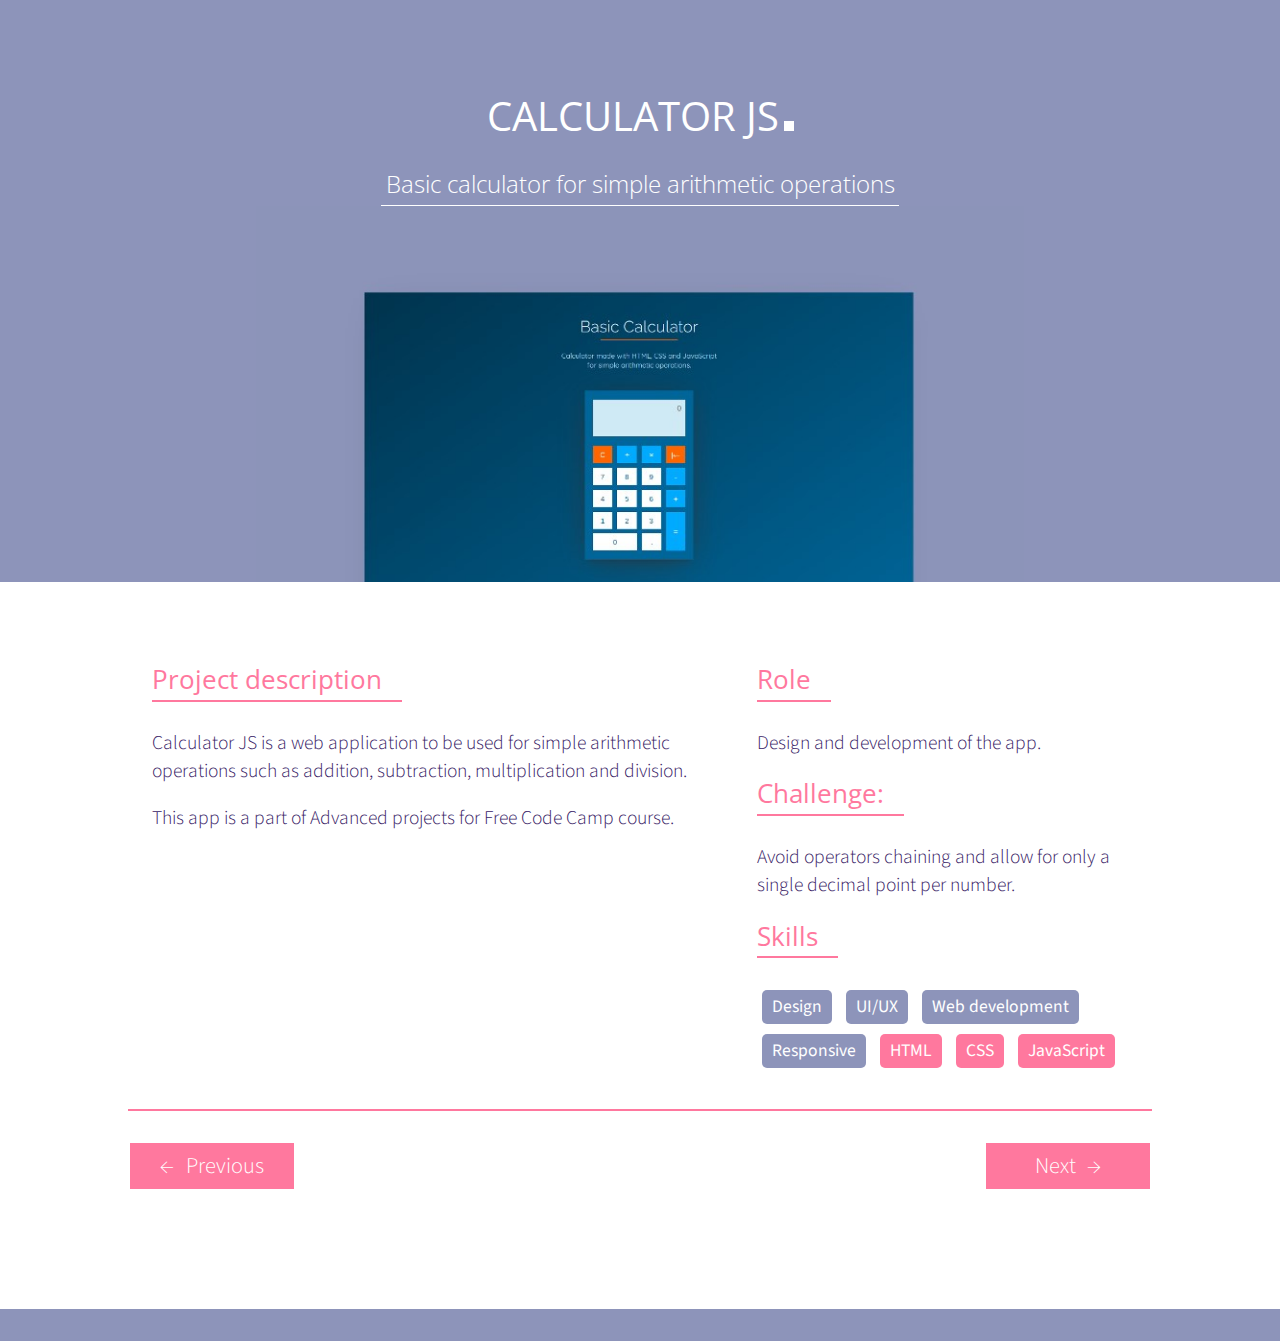
<file: calculator-js-app.html>
<!DOCTYPE html>
<html lang="en">

<head>
    <meta charset="utf-8">

    <meta http-equiv="X-UA-Compatible" content="IE=10; IE=11; IE=edge">
    <meta name="viewport" content="width=device-width, initial-scale=1">
    <meta name="description" content="">
    <meta name="author" content="Dina Blaszczak">

    <title>Sichangi James | Front End Developer| Graphics Designer Portfolio</title>

    <link rel="shortcut icon" href="images/icon.ico" type="image/x-icon" />
    <!-- Favicon -->
    <link rel="icon" href="images/icon.ico" type="image/x-icon" />
    <!-- Favicon -->

    <link rel="stylesheet" type="text/css" href="css/normalize.css" />
    <!-- reset for browsers -->
    <link rel="stylesheet" href="css/font-awesome.min.css" />
    <!-- mobile stylesheet -->
    <link rel="stylesheet" type="text/css" href="css/styles.min.css" />
    <!-- index custom stylesheet -->
    <link rel="stylesheet" type="text/css" href="css/project-styles.min.css" />
    <!-- project custom stylesheet -->
    <link rel="stylesheet" href="css/animations.min.css" />
    <!-- animations stylesheet -->

    <link rel="stylesheet" media="screen and (max-width: 1024px)" href="css/project_media_small.css" />
    <!-- project mobile stylesheet -->
    <link rel="stylesheet" media="screen and (min-width: 320px) and (max-width: 1024px) and (orientation: landscape)" href="css/project_media_small_landscape.css" />
    <!-- project mobile stylesheet -->


    <link href="https://fonts.googleapis.com/css?family=Open+Sans:300,400" rel="stylesheet">
    <link href="https://fonts.googleapis.com/css?family=Source+Sans+Pro:300,400" rel="stylesheet">

</head>

<body>
    <!-- Navigation -->
    <nav class="nav">
        <a href="index.html#header" class="nav__logo__link"><img class="nav__logo" src="images/logo.svg" alt="logo"></a>
        <span class="hamburger__name">menu</span>
        <svg width="35px" height="35px" class="nav__hamburger">
      <path d="M 5 5 L 33 5" class="hamburger"></path>
      <path d="M 5 15 L 33 15" class="hamburger"></path>
      <path d="M 5 25 L 33 25" class="hamburger"></path>
    </svg>
    </nav>
    <div class="nav-menu">
        <div class="nav-menu__cross">
            <svg width="43px" height="35px">
        <path d="M 5 5 L 30 29" class="nav-menu__cross-line"></path>
        <path d="M 5 29 L 30 5" class="nav-menu__cross-line"></path>
      </svg>
        </div>
        <ul class="nav-menu__list">
            <li class="nav-menu__list-item">
                <a href="index.html" class="nav-menu__link">Home</a>
            </li>
            <li class="nav-menu__list-item">
                <a href="index.html#about" class="nav-menu__link">About</a>
            </li>
            <li class="nav-menu__list-item">
                <a href="index.html#portfolio" class="nav-menu__link">Portfolio</a>
            </li>
            <li class="nav-menu__list-item">
                <a href="index.html#contact" class="nav-menu__link">Contact</a>
            </li>
        </ul>
        <hr class="nav-menu__separator">
        <p class="nav-menu__text">Sichangi Jamesis a front-end developer and designer based in Poland.</p>
        <p class="nav-menu__email">
            <a href="mailto:sichangijames7@gmail.com" class="nav-menu__link--email">sichangijames7@gmail.com</a>
        </p>
        <div class="nav-menu__social-btn">
            <a href="https://twitter.com/TheMalni" target="_blank"><span class="fa fa-twitter fa-2x"></span></a>
            <a href="https://codepen.io/themalni" target="_blank"><span class="fa fa-codepen fa-2x"></span></a>
            <a href="https://github.com/Themalni" target="_blank"><span class="fa fa-github fa-2x"></span></a>
            <a href="https://youtube.com/user/TheMalni" target="_blank"><span class="fa fa-youtube fa-2x"></span></a>
            <a href="https://www.linkedin.com/in/dina-blaszczak-5b380313a/" target="_blank"><span
          class="fa fa-linkedin-square fa-2x"></span></a>
        </div>
    </div>
    <div class="project__container">
        <!-- Header -->
        <header class="project__header">
            <h2 class="project__title project__title--white">Calculator JS<span class="contact__title__dot title__dot--white"></span></h2>
            <h3 class="project__description">Basic calculator for simple arithmetic operations</h3>
            <img src="images/calculator_1400.jpg" srcset="images/calculator_800.jpg 800w,
                    images/calculator_1200.jpg 1100w,
                    images/calculator_1400.jpg 1400w" sizes="(max-width: 320px) 90vw,
                   (max-width: 640px) 100vw, 60vw" class="project__header__img" alt="header image" />

        </header>
        <!-- Main -->
        <main class="project__main-container">
            <div class="project__flex">
                <!-- Project Description -->
                <div class="project__flex__item">
                    <h2 class="project__flex__title">Project description</h2>
                    <p class="project__flex__text">Calculator JS is a web application to be used for simple arithmetic operations such as addition, subtraction, multiplication and division.</p>
                    <p class="project__flex__text">This app is a part of Advanced projects for Free Code Camp course.</p>
                </div>
                <div class="project__flex__item">
                    <h2 class="project__flex__title">Role</h2>
                    <p class="project__flex__text">Design and development of the app.</p>
                    <h2 class="project__flex__title">Challenge:</h2>
                    <p class="project__flex__text">Avoid operators chaining and allow for only a single decimal point per number.
                    </p>
                    <h2 class="project__flex__title">Skills</h2>
                    <p class="project__flex__text">
                        <span class="project__flex__skill">Design</span>
                        <span class="project__flex__skill">UI/UX</span>
                        <span class="project__flex__skill">Web development</span>
                        <span class="project__flex__skill">Responsive</span>
                        <span class="project__flex__skill project__flex__skill--pink">HTML</span>
                        <span class="project__flex__skill project__flex__skill--pink">CSS</span>
                        <span class="project__flex__skill project__flex__skill--pink">JavaScript</span>
                    </p>
                </div>
            </div>
            <a href="pomodoro-clock-app.html" class="project__main__btn project__main__btn--previous"><span
          class="project__main__btn__arrow">&larr;</span>Previous</a>
            <a href="camera-css-illustration.html" class="project__main__btn project__main__btn--next">Next<span
          class="project__main__btn__arrow">&rarr;</span></a>
        </main>
        <!-- Footer -->
        <footer class="footer">
            <div class="footer__info__container">
                <h2 class="footer__copyright">&copy; Azaraab_Designs 2020</h2>
                <!-- footer navigation -->
                <ul class="footer-menu__list">
                    <li class="footer-menu__list-item">
                        <a href="index.html#about" class="footer-menu__link">About</a>
                    </li>
                    <li class="footer-menu__list-item">
                        <a href="index.html#portfolio" class="footer-menu__link">Portfolio</a>
                    </li>
                    <li class="footer-menu__list-item">
                        <a href="index.html#contact" class="footer-menu__link">Contact</a>
                    </li>
                </ul>
                <!-- footer social buttons -->
                <div class="footer__social-btn">
                    <a href="https://twitter.com/azaraabcarter" target="_blank"><span class="fa fa-twitter fa-2x"></span></a>

                    <a href="https://github.com/azaraab" target="_blank"><span  class="fa fa-facebook-square"></span></a>

                    <a href="https://www.linkedin.com/in/sichangi-james-22a606143/" target="_blank"><span
              class="fa fa-linkedin-square fa-2x"></span></a>
                </div>
            </div>
        </footer>
    </div>

    <script type="text/javascript" src="https://cdnjs.cloudflare.com/ajax/libs/jquery/3.1.0/jquery.min.js"></script>
    <script type="text/javascript" src="js/inert.min.js"></script>
    <!-- inert js-->
    <script type="text/javascript" src="js/scripts.min.js"></script>
    <!-- Custom JavaScript -->

    <script>
        (function(i, s, o, g, r, a, m) {
            i['GoogleAnalyticsObject'] = r;
            i[r] = i[r] || function() {
                (i[r].q = i[r].q || []).push(arguments)
            }, i[r].l = 1 * new Date();
            a = s.createElement(o),
                m = s.getElementsByTagName(o)[0];
            a.async = 1;
            a.src = g;
            m.parentNode.insertBefore(a, m)
        })(window, document, 'script', 'https://www.google-analytics.com/analytics.js', 'ga');

        ga('create', 'UA-29336846-8', 'auto');
        ga('send', 'pageview');
    </script>

</body>

</html>
</file>
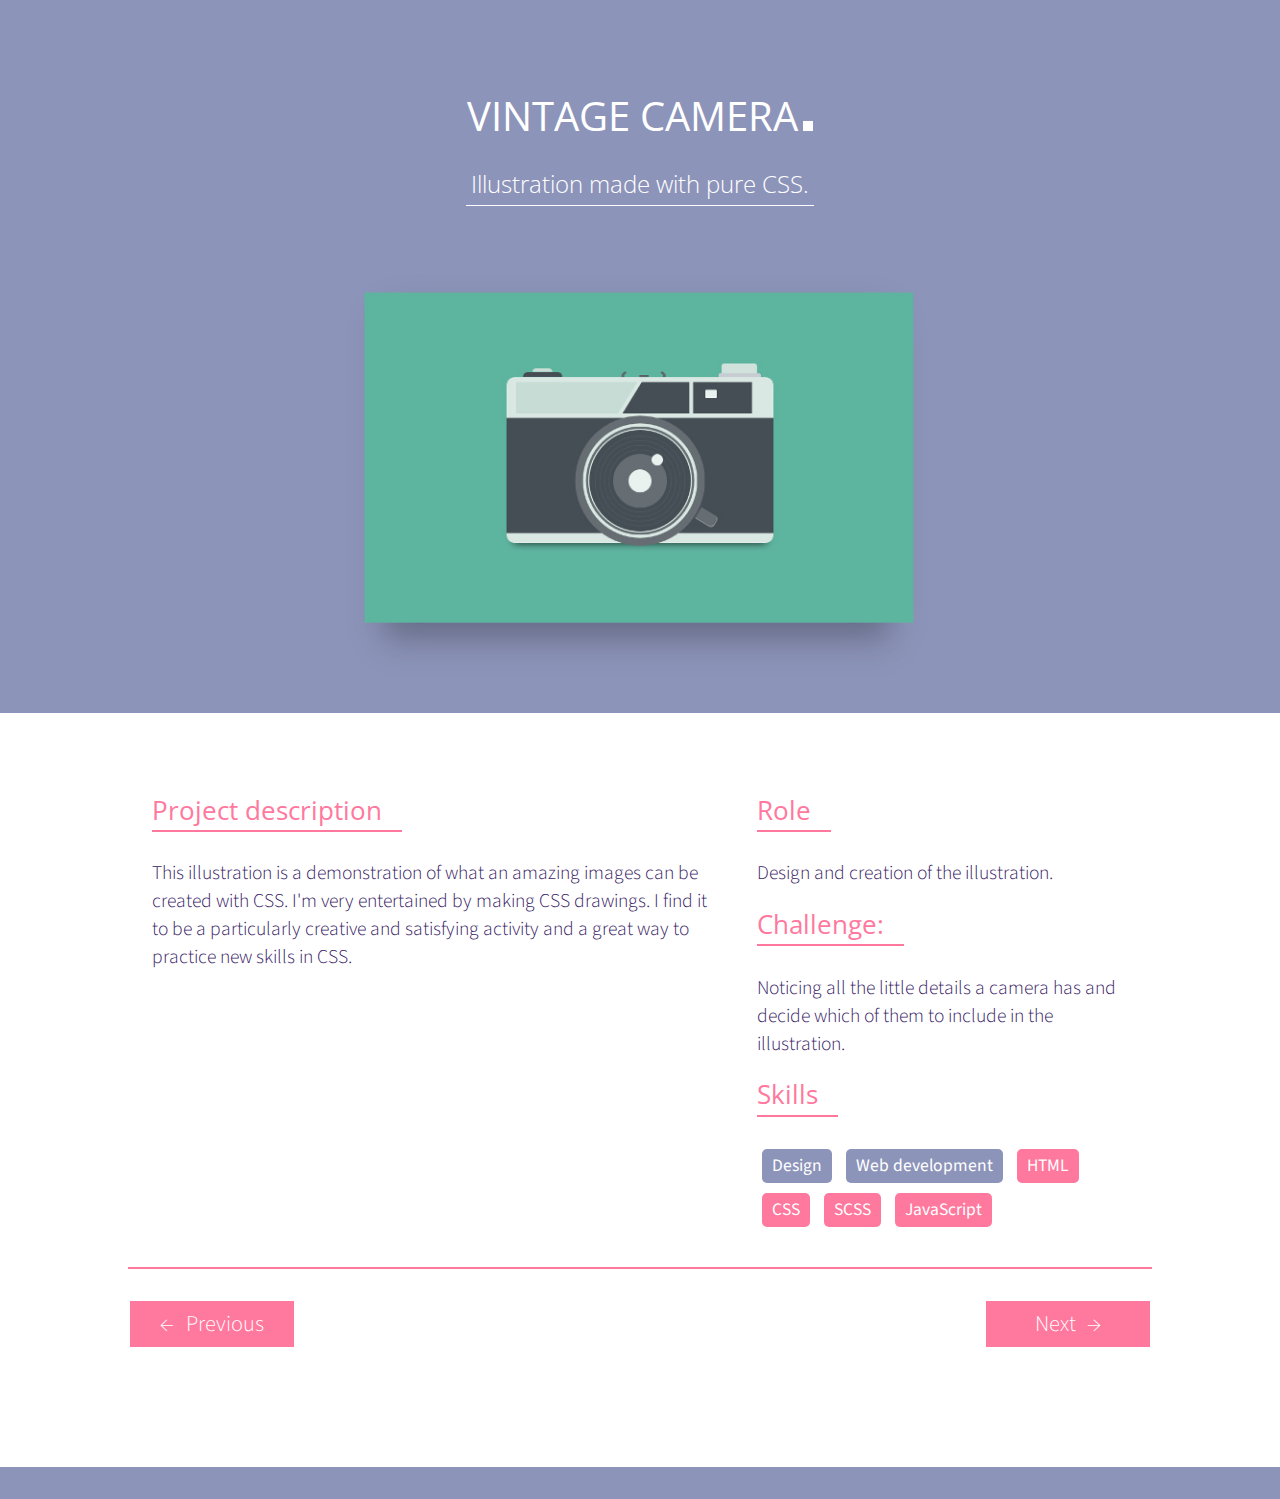
<file: camera-css-illustration.html>
<!DOCTYPE html>
<html lang="en">

<head>
    <meta charset="utf-8">

    <meta http-equiv="X-UA-Compatible" content="IE=10; IE=11; IE=edge">
    <meta name="viewport" content="width=device-width, initial-scale=1">
    <meta name="description" content="">
    <meta name="author" content="Dina Blaszczak">

    <title>Sichangi James| Camera CSS Illustration</title>

    <link rel="shortcut icon" href="images/icon.ico" type="image/x-icon" />
    <!-- Favicon -->
    <link rel="icon" href="images/icon.ico" type="image/x-icon" />
    <!-- Favicon -->

    <link rel="stylesheet" type="text/css" href="css/normalize.css" />
    <!-- reset for browsers -->
    <link rel="stylesheet" href="css/font-awesome.min.css" />
    <!-- mobile stylesheet -->
    <link rel="stylesheet" type="text/css" href="css/styles.min.css" />
    <!-- index custom stylesheet -->
    <link rel="stylesheet" type="text/css" href="css/project-styles.min.css" />
    <!-- project custom stylesheet -->
    <link rel="stylesheet" href="css/animations.min.css" />
    <!-- animations stylesheet -->

    <link rel="stylesheet" media="screen and (max-width: 1024px)" href="css/project_media_small.css" />
    <!-- project mobile stylesheet -->
    <link rel="stylesheet" media="screen and (min-width: 320px) and (max-width: 1024px) and (orientation: landscape)" href="css/project_media_small_landscape.css" />
    <!-- project mobile stylesheet -->


    <link href="https://fonts.googleapis.com/css?family=Open+Sans:300,400" rel="stylesheet">
    <link href="https://fonts.googleapis.com/css?family=Source+Sans+Pro:300,400" rel="stylesheet">

</head>

<body>
    <!-- Navigation -->
    <nav class="nav">
        <a href="index.html#header" class="nav__logo__link"><img class="nav__logo" src="images/logo.svg" alt="logo"></a>
        <span class="hamburger__name">menu</span>
        <svg width="35px" height="35px" class="nav__hamburger">
      <path d="M 5 5 L 33 5" class="hamburger"></path>
      <path d="M 5 15 L 33 15" class="hamburger"></path>
      <path d="M 5 25 L 33 25" class="hamburger"></path>
    </svg>
    </nav>
    <div class="nav-menu">
        <div class="nav-menu__cross">
            <svg width="43px" height="35px">
        <path d="M 5 5 L 30 29" class="nav-menu__cross-line"></path>
        <path d="M 5 29 L 30 5" class="nav-menu__cross-line"></path>
      </svg>
        </div>
        <ul class="nav-menu__list">
            <li class="nav-menu__list-item">
                <a href="index.html" class="nav-menu__link">Home</a>
            </li>
            <li class="nav-menu__list-item">
                <a href="index.html#about" class="nav-menu__link">About</a>
            </li>
            <li class="nav-menu__list-item">
                <a href="index.html#portfolio" class="nav-menu__link">Portfolio</a>
            </li>
            <li class="nav-menu__list-item">
                <a href="index.html#contact" class="nav-menu__link">Contact</a>
            </li>
        </ul>
        <hr class="nav-menu__separator">
        <p class="nav-menu__text">Sichangi James is a front-end developer and designer based in Poland.</p>
        <p class="nav-menu__email">
            <a href="mailto:sichangijames7@gmail.com" class="nav-menu__link--email">sichangijames7@gmail.com</a>
        </p>
        <div class="nav-menu__social-btn">
            <a href="https://twitter.com/TheMalni" target="_blank"><span class="fa fa-twitter fa-2x"></span></a>
            <a href="https://codepen.io/themalni" target="_blank"><span class="fa fa-codepen fa-2x"></span></a>
            <a href="https://github.com/Themalni" target="_blank"><span class="fa fa-github fa-2x"></span></a>
            <a href="https://youtube.com/user/TheMalni" target="_blank"><span class="fa fa-youtube fa-2x"></span></a>
            <a href="https://www.linkedin.com/in/dina-blaszczak-5b380313a/" target="_blank"><span
          class="fa fa-linkedin-square fa-2x"></span></a>
        </div>
    </div>
    <div class="project__container">
        <!-- Header -->
        <header class="project__header">
            <h2 class="project__title project__title--white">Vintage Camera<span class="contact__title__dot title__dot--white"></span></h2>
            <h3 class="project__description">Illustration made with pure CSS.</h3>
            <img src="images/camera_1400.jpg" srcset="images/camera_800.jpg 800w,
                    images/camera_1200.jpg 1100w,
                    images/camera_1400.jpg 1400w" sizes="(max-width: 320px) 90vw,
                   (max-width: 640px) 100vw, 60vw" class="project__header__img" alt="header image" />

        </header>
        <!-- Main -->
        <main class="project__main-container">
            <div class="project__flex">
                <!-- Project Description -->
                <div class="project__flex__item">
                    <h2 class="project__flex__title">Project description</h2>
                    <p class="project__flex__text">This illustration is a demonstration of what an amazing images can be created with CSS. I'm very entertained by making CSS drawings. I find it to be a particularly creative and satisfying activity and a great way to practice new skills
                        in CSS.</p>
                </div>
                <div class="project__flex__item">
                    <h2 class="project__flex__title">Role</h2>
                    <p class="project__flex__text">Design and creation of the illustration.</p>
                    <h2 class="project__flex__title">Challenge:</h2>
                    <p class="project__flex__text">Noticing all the little details a camera has and decide which of them to include in the illustration.</p>
                    <h2 class="project__flex__title">Skills</h2>
                    <p class="project__flex__text">
                        <span class="project__flex__skill">Design</span>
                        <span class="project__flex__skill">Web development</span>
                        <span class="project__flex__skill project__flex__skill--pink">HTML</span>
                        <span class="project__flex__skill project__flex__skill--pink">CSS</span>
                        <span class="project__flex__skill project__flex__skill--pink">SCSS</span>
                        <span class="project__flex__skill project__flex__skill--pink">JavaScript</span>
                    </p>
                </div>
            </div>
            <a href="every-inch-design-website.html" class="project__main__btn project__main__btn--previous"><span
          class="project__main__btn__arrow">&larr;</span>Previous</a>
            <a href="random-quote-machine-app.html" class="project__main__btn project__main__btn--next">Next<span
          class="project__main__btn__arrow">&rarr;</span></a>
        </main>
        <!-- Footer -->
        <footer class="footer">
            <div class="footer__info__container">
                <h2 class="footer__copyright">&copy; azaraab_design 2020</h2>
                <!-- footer navigation -->
                <ul class="footer-menu__list">
                    <li class="footer-menu__list-item">
                        <a href="index.html#about" class="footer-menu__link">About</a>
                    </li>
                    <li class="footer-menu__list-item">
                        <a href="index.html#portfolio" class="footer-menu__link">Portfolio</a>
                    </li>
                    <li class="footer-menu__list-item">
                        <a href="index.html#contact" class="footer-menu__link">Contact</a>
                    </li>
                </ul>
                <!-- footer social buttons -->
                <div class="footer__social-btn">
                    <a href="https://twitter.com/azaraabcarter" target="_blank"><span class="fa fa-twitter fa-2x"></span></a>

                    <a href="https://github.com/azaraab" target="_blank"><span  class="fa fa-facebook-square"></span></a>

                    <a href="https://www.linkedin.com/in/sichangi-james-22a606143/" target="_blank"><span
              class="fa fa-linkedin-square fa-2x"></span></a>
                </div>
            </div>
        </footer>
    </div>

    <script type="text/javascript" src="https://cdnjs.cloudflare.com/ajax/libs/jquery/3.1.0/jquery.min.js"></script>
    <script type="text/javascript" src="js/inert.min.js"></script>
    <!-- inert js-->
    <script type="text/javascript" src="js/scripts.min.js"></script>
    <!-- Custom JavaScript -->

    <script>
        (function(i, s, o, g, r, a, m) {
            i['GoogleAnalyticsObject'] = r;
            i[r] = i[r] || function() {
                (i[r].q = i[r].q || []).push(arguments)
            }, i[r].l = 1 * new Date();
            a = s.createElement(o),
                m = s.getElementsByTagName(o)[0];
            a.async = 1;
            a.src = g;
            m.parentNode.insertBefore(a, m)
        })(window, document, 'script', 'https://www.google-analytics.com/analytics.js', 'ga');

        ga('create', 'UA-29336846-8', 'auto');
        ga('send', 'pageview');
    </script>

</body>

</html>
</file>
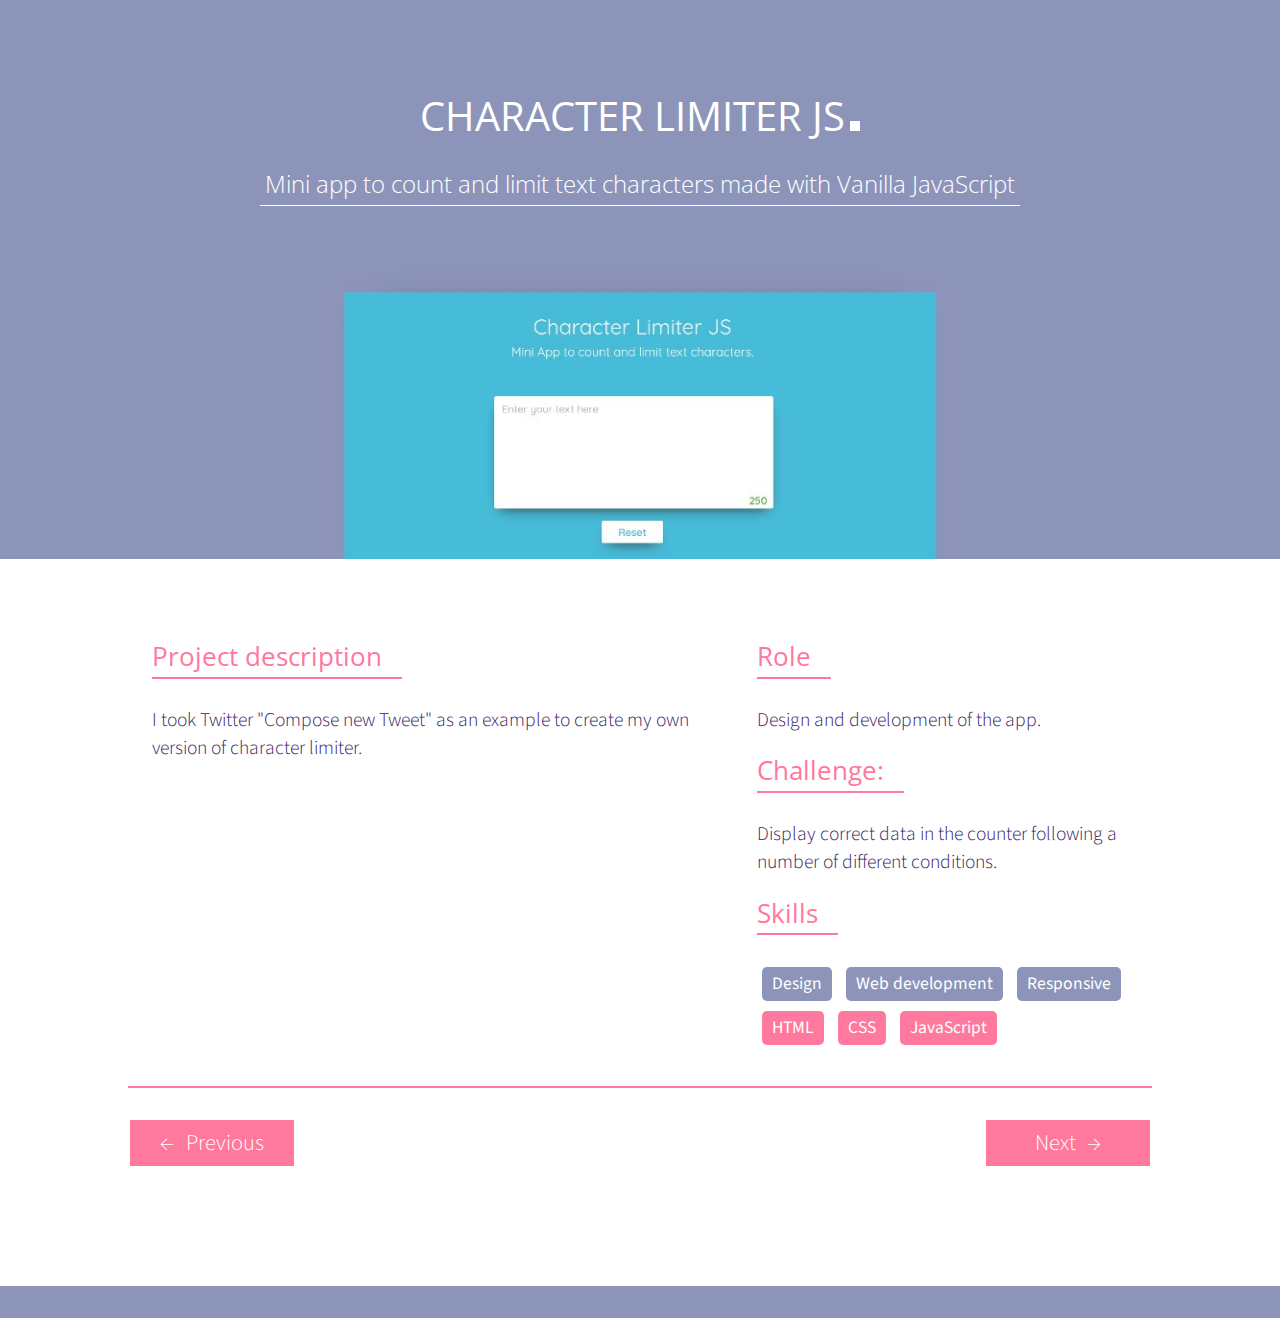
<file: character-limiter-app.html>
<!DOCTYPE html>
<html lang="en">

<head>
    <meta charset="utf-8">

    <meta http-equiv="X-UA-Compatible" content="IE=10; IE=11; IE=edge">
    <meta name="viewport" content="width=device-width, initial-scale=1">
    <meta name="description" content="">
    <meta name="author" content="Dina Blaszczak">

    <title>Sichangi James| Character Limiter App</title>

    <link rel="shortcut icon" href="images/icon.ico" type="image/x-icon" />
    <!-- Favicon -->
    <link rel="icon" href="images/icon.ico" type="image/x-icon" />
    <!-- Favicon -->

    <link rel="stylesheet" type="text/css" href="css/normalize.css" />
    <!-- reset for browsers -->
    <link rel="stylesheet" href="css/font-awesome.min.css" />
    <!-- mobile stylesheet -->
    <link rel="stylesheet" type="text/css" href="css/styles.min.css" />
    <!-- index custom stylesheet -->
    <link rel="stylesheet" type="text/css" href="css/project-styles.min.css" />
    <!-- project custom stylesheet -->
    <link rel="stylesheet" href="css/animations.min.css" />
    <!-- animations stylesheet -->

    <link rel="stylesheet" media="screen and (max-width: 1024px)" href="css/project_media_small.css" />
    <!-- project mobile stylesheet -->
    <link rel="stylesheet" media="screen and (min-width: 320px) and (max-width: 1024px) and (orientation: landscape)" href="css/project_media_small_landscape.css" />
    <!-- project mobile stylesheet -->

    <link href="https://fonts.googleapis.com/css?family=Open+Sans:300,400" rel="stylesheet">
    <link href="https://fonts.googleapis.com/css?family=Source+Sans+Pro:300,400" rel="stylesheet">

</head>

<body>
    <!-- Navigation -->
    <nav class="nav">
        <a href="index.html#header" class="nav__logo__link"><img class="nav__logo" src="images/logo.svg" alt="logo"></a>
        <span class="hamburger__name">menu</span>
        <svg width="35px" height="35px" class="nav__hamburger">
      <path d="M 5 5 L 33 5" class="hamburger"></path>
      <path d="M 5 15 L 33 15" class="hamburger"></path>
      <path d="M 5 25 L 33 25" class="hamburger"></path>
    </svg>
    </nav>
    <div class="nav-menu">
        <div class="nav-menu__cross">
            <svg width="43px" height="35px">
        <path d="M 5 5 L 30 29" class="nav-menu__cross-line"></path>
        <path d="M 5 29 L 30 5" class="nav-menu__cross-line"></path>
      </svg>
        </div>
        <ul class="nav-menu__list">
            <li class="nav-menu__list-item">
                <a href="index.html" class="nav-menu__link">Home</a>
            </li>
            <li class="nav-menu__list-item">
                <a href="index.html#about" class="nav-menu__link">About</a>
            </li>
            <li class="nav-menu__list-item">
                <a href="index.html#portfolio" class="nav-menu__link">Portfolio</a>
            </li>
            <li class="nav-menu__list-item">
                <a href="index.html#contact" class="nav-menu__link">Contact</a>
            </li>
        </ul>
        <hr class="nav-menu__separator">
        <p class="nav-menu__text">Sichangi Jamesis a front-end developer and designer based in Poland.</p>
        <p class="nav-menu__email">
            <a href="mailto:sichangijames7@gmail.com" class="nav-menu__link--email">sichangijames7@gmail.com</a>
        </p>
        <div class="nav-menu__social-btn">
            <a href="https://twitter.com/TheMalni" target="_blank"><span class="fa fa-twitter fa-2x"></span></a>
            <a href="https://codepen.io/themalni" target="_blank"><span class="fa fa-codepen fa-2x"></span></a>
            <a href="https://github.com/Themalni" target="_blank"><span class="fa fa-github fa-2x"></span></a>
            <a href="https://youtube.com/user/TheMalni" target="_blank"><span class="fa fa-youtube fa-2x"></span></a>
            <a href="https://www.linkedin.com/in/dina-blaszczak-5b380313a/" target="_blank"><span
          class="fa fa-linkedin-square fa-2x"></span></a>
        </div>
    </div>
    <div class="project__container">
        <!-- Header -->
        <header class="project__header">
            <h2 class="project__title project__title--white">Character limiter JS<span class="contact__title__dot title__dot--white"></span></h2>
            <h3 class="project__description">Mini app to count and limit text characters made with Vanilla JavaScript</h3>
            <img src="images/character_limiter_1400.jpg" srcset="images/character_limiter_800.jpg 800w,
                    images/character_limiter_1200.jpg 1100w,
                    images/character_limiter_1400.jpg 1400w" sizes="(max-width: 320px) 90vw,
                   (max-width: 640px) 100vw, 60vw" class="project__header__img" alt="header image" />

        </header>
        <!-- Main -->
        <main class="project__main-container">
            <div class="project__flex">
                <!-- Project Description -->
                <div class="project__flex__item">
                    <h2 class="project__flex__title">Project description</h2>
                    <p class="project__flex__text">I took Twitter "Compose new Tweet" as an example to create my own version of character limiter.</p>
                </div>
                <div class="project__flex__item">
                    <h2 class="project__flex__title">Role</h2>
                    <p class="project__flex__text">Design and development of the app.</p>
                    <h2 class="project__flex__title">Challenge:</h2>
                    <p class="project__flex__text">Display correct data in the counter following a number of different conditions.
                    </p>
                    <h2 class="project__flex__title">Skills</h2>
                    <p class="project__flex__text">
                        <span class="project__flex__skill">Design</span>
                        <span class="project__flex__skill">Web development</span>
                        <span class="project__flex__skill">Responsive</span>
                        <span class="project__flex__skill project__flex__skill--pink">HTML</span>
                        <span class="project__flex__skill project__flex__skill--pink">CSS</span>
                        <span class="project__flex__skill project__flex__skill--pink">JavaScript</span>
                    </p>
                </div>
            </div>
            <a href="fun-facts-app.html" class="project__main__btn project__main__btn--previous"><span
          class="project__main__btn__arrow">&larr;</span>Previous</a>
            <a href="livet-website-template.html" class="project__main__btn project__main__btn--next">Next<span
          class="project__main__btn__arrow">&rarr;</span></a>
        </main>
        <!-- Footer -->
        <footer class="footer">
            <div class="footer__info__container">
                <h2 class="footer__copyright">&copy; Azaraab_Designs 2020</h2>
                <!-- footer navigation -->
                <ul class="footer-menu__list">
                    <li class="footer-menu__list-item">
                        <a href="index.html#about" class="footer-menu__link">About</a>
                    </li>
                    <li class="footer-menu__list-item">
                        <a href="index.html#portfolio" class="footer-menu__link">Portfolio</a>
                    </li>
                    <li class="footer-menu__list-item">
                        <a href="index.html#contact" class="footer-menu__link">Contact</a>
                    </li>
                </ul>
                <!-- footer social buttons -->
                <div class="footer__social-btn">
                    <a href="https://twitter.com/azaraabcarter" target="_blank"><span class="fa fa-twitter fa-2x"></span></a>

                    <a href="https://github.com/azaraab" target="_blank"><span  class="fa fa-facebook-square"></span></a>

                    <a href="https://www.linkedin.com/in/sichangi-james-22a606143/" target="_blank"><span
              class="fa fa-linkedin-square fa-2x"></span></a>
                </div>
            </div>
        </footer>
    </div>

    <script type="text/javascript" src="https://cdnjs.cloudflare.com/ajax/libs/jquery/3.1.0/jquery.min.js"></script>
    <script type="text/javascript" src="js/inert.min.js"></script>
    <!-- inert js-->
    <script type="text/javascript" src="js/scripts.min.js"></script>
    <!-- Custom JavaScript -->

    <script>
        (function(i, s, o, g, r, a, m) {
            i['GoogleAnalyticsObject'] = r;
            i[r] = i[r] || function() {
                (i[r].q = i[r].q || []).push(arguments)
            }, i[r].l = 1 * new Date();
            a = s.createElement(o),
                m = s.getElementsByTagName(o)[0];
            a.async = 1;
            a.src = g;
            m.parentNode.insertBefore(a, m)
        })(window, document, 'script', 'https://www.google-analytics.com/analytics.js', 'ga');

        ga('create', 'UA-29336846-8', 'auto');
        ga('send', 'pageview');
    </script>

</body>

</html>
</file>
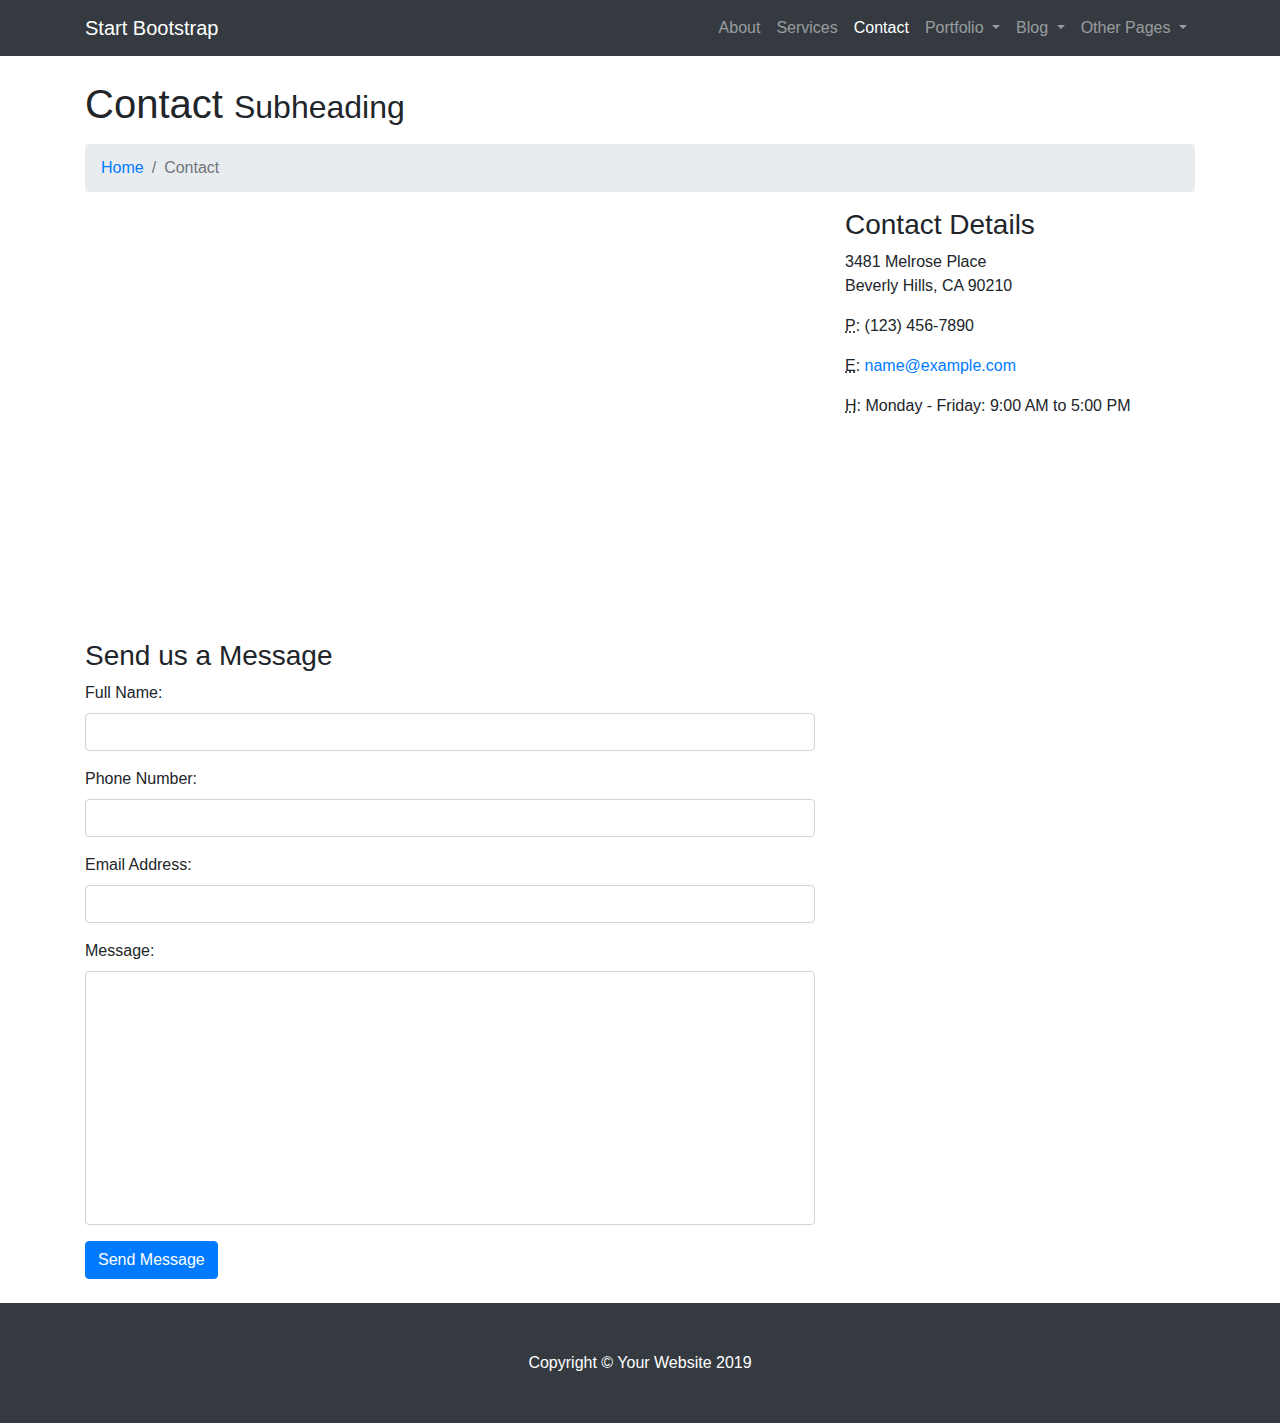
<file: contact.html>
<!DOCTYPE html>
<html lang="en">

<head>

  <meta charset="utf-8">
  <meta name="viewport" content="width=device-width, initial-scale=1, shrink-to-fit=no">
  <meta name="description" content="">
  <meta name="author" content="">

  <title>Modern Business - Start Bootstrap Template</title>

  <!-- Bootstrap core CSS -->
  <link href="vendor/bootstrap/css/bootstrap.min.css" rel="stylesheet">

  <!-- Custom styles for this template -->
  <link href="css/modern-business.css" rel="stylesheet">

</head>

<body>

  <!-- Navigation -->
  <nav class="navbar fixed-top navbar-expand-lg navbar-dark bg-dark fixed-top">
    <div class="container">
      <a class="navbar-brand" href="index.html">Start Bootstrap</a>
      <button class="navbar-toggler navbar-toggler-right" type="button" data-toggle="collapse" data-target="#navbarResponsive" aria-controls="navbarResponsive" aria-expanded="false" aria-label="Toggle navigation">
        <span class="navbar-toggler-icon"></span>
      </button>
      <div class="collapse navbar-collapse" id="navbarResponsive">
        <ul class="navbar-nav ml-auto">
          <li class="nav-item">
            <a class="nav-link" href="about.html">About</a>
          </li>
          <li class="nav-item">
            <a class="nav-link" href="services.html">Services</a>
          </li>
          <li class="nav-item active">
            <a class="nav-link" href="contact.html">Contact</a>
          </li>
          <li class="nav-item dropdown">
            <a class="nav-link dropdown-toggle" href="#" id="navbarDropdownPortfolio" data-toggle="dropdown" aria-haspopup="true" aria-expanded="false">
              Portfolio
            </a>
            <div class="dropdown-menu dropdown-menu-right" aria-labelledby="navbarDropdownPortfolio">
              <a class="dropdown-item" href="portfolio-1-col.html">1 Column Portfolio</a>
              <a class="dropdown-item" href="portfolio-2-col.html">2 Column Portfolio</a>
              <a class="dropdown-item" href="portfolio-3-col.html">3 Column Portfolio</a>
              <a class="dropdown-item" href="portfolio-4-col.html">4 Column Portfolio</a>
              <a class="dropdown-item" href="portfolio-item.html">Single Portfolio Item</a>
            </div>
          </li>
          <li class="nav-item dropdown">
            <a class="nav-link dropdown-toggle" href="#" id="navbarDropdownBlog" data-toggle="dropdown" aria-haspopup="true" aria-expanded="false">
              Blog
            </a>
            <div class="dropdown-menu dropdown-menu-right" aria-labelledby="navbarDropdownBlog">
              <a class="dropdown-item" href="blog-home-1.html">Blog Home 1</a>
              <a class="dropdown-item" href="blog-home-2.html">Blog Home 2</a>
              <a class="dropdown-item" href="blog-post.html">Blog Post</a>
            </div>
          </li>
          <li class="nav-item dropdown">
            <a class="nav-link dropdown-toggle" href="#" id="navbarDropdownBlog" data-toggle="dropdown" aria-haspopup="true" aria-expanded="false">
              Other Pages
            </a>
            <div class="dropdown-menu dropdown-menu-right" aria-labelledby="navbarDropdownBlog">
              <a class="dropdown-item" href="full-width.html">Full Width Page</a>
              <a class="dropdown-item" href="sidebar.html">Sidebar Page</a>
              <a class="dropdown-item" href="faq.html">FAQ</a>
              <a class="dropdown-item" href="404.html">404</a>
              <a class="dropdown-item" href="pricing.html">Pricing Table</a>
            </div>
          </li>
        </ul>
      </div>
    </div>
  </nav>

  <!-- Page Content -->
  <div class="container">

    <!-- Page Heading/Breadcrumbs -->
    <h1 class="mt-4 mb-3">Contact
      <small>Subheading</small>
    </h1>

    <ol class="breadcrumb">
      <li class="breadcrumb-item">
        <a href="index.html">Home</a>
      </li>
      <li class="breadcrumb-item active">Contact</li>
    </ol>

    <!-- Content Row -->
    <div class="row">
      <!-- Map Column -->
      <div class="col-lg-8 mb-4">
        <!-- Embedded Google Map -->
        <iframe width="100%" height="400px" frameborder="0" scrolling="no" marginheight="0" marginwidth="0" src="http://maps.google.com/maps?hl=en&amp;ie=UTF8&amp;ll=37.0625,-95.677068&amp;spn=56.506174,79.013672&amp;t=m&amp;z=4&amp;output=embed"></iframe>
      </div>
      <!-- Contact Details Column -->
      <div class="col-lg-4 mb-4">
        <h3>Contact Details</h3>
        <p>
          3481 Melrose Place
          <br>Beverly Hills, CA 90210
          <br>
        </p>
        <p>
          <abbr title="Phone">P</abbr>: (123) 456-7890
        </p>
        <p>
          <abbr title="Email">E</abbr>:
          <a href="mailto:name@example.com">name@example.com
          </a>
        </p>
        <p>
          <abbr title="Hours">H</abbr>: Monday - Friday: 9:00 AM to 5:00 PM
        </p>
      </div>
    </div>
    <!-- /.row -->

    <!-- Contact Form -->
    <!-- In order to set the email address and subject line for the contact form go to the bin/contact_me.php file. -->
    <div class="row">
      <div class="col-lg-8 mb-4">
        <h3>Send us a Message</h3>
        <form name="sentMessage" id="contactForm" novalidate>
          <div class="control-group form-group">
            <div class="controls">
              <label>Full Name:</label>
              <input type="text" class="form-control" id="name" required data-validation-required-message="Please enter your name.">
              <p class="help-block"></p>
            </div>
          </div>
          <div class="control-group form-group">
            <div class="controls">
              <label>Phone Number:</label>
              <input type="tel" class="form-control" id="phone" required data-validation-required-message="Please enter your phone number.">
            </div>
          </div>
          <div class="control-group form-group">
            <div class="controls">
              <label>Email Address:</label>
              <input type="email" class="form-control" id="email" required data-validation-required-message="Please enter your email address.">
            </div>
          </div>
          <div class="control-group form-group">
            <div class="controls">
              <label>Message:</label>
              <textarea rows="10" cols="100" class="form-control" id="message" required data-validation-required-message="Please enter your message" maxlength="999" style="resize:none"></textarea>
            </div>
          </div>
          <div id="success"></div>
          <!-- For success/fail messages -->
          <button type="submit" class="btn btn-primary" id="sendMessageButton">Send Message</button>
        </form>
      </div>

    </div>
    <!-- /.row -->

  </div>
  <!-- /.container -->

  <!-- Footer -->
  <footer class="py-5 bg-dark">
    <div class="container">
      <p class="m-0 text-center text-white">Copyright &copy; Your Website 2019</p>
    </div>
    <!-- /.container -->
  </footer>

  <!-- Bootstrap core JavaScript -->
  <script src="vendor/jquery/jquery.min.js"></script>
  <script src="vendor/bootstrap/js/bootstrap.bundle.min.js"></script>

  <!-- Contact form JavaScript -->
  <!-- Do not edit these files! In order to set the email address and subject line for the contact form go to the bin/contact_me.php file. -->
  <script src="js/jqBootstrapValidation.js"></script>
  <script src="js/contact_me.js"></script>

</body>

</html>
</file>
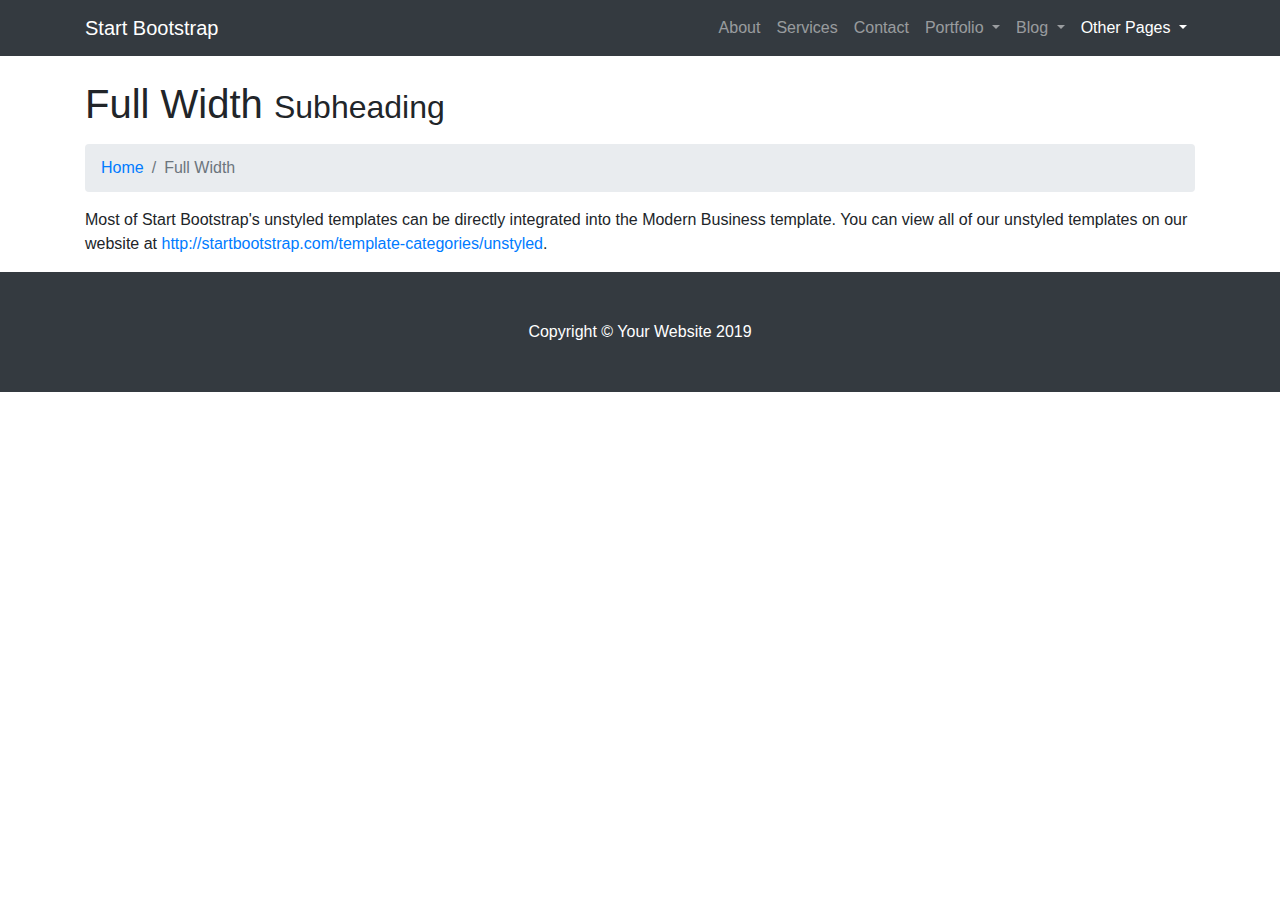
<file: full-width.html>
<!DOCTYPE html>
<html lang="en">

<head>

  <meta charset="utf-8">
  <meta name="viewport" content="width=device-width, initial-scale=1, shrink-to-fit=no">
  <meta name="description" content="">
  <meta name="author" content="">

  <title>Modern Business - Start Bootstrap Template</title>

  <!-- Bootstrap core CSS -->
  <link href="vendor/bootstrap/css/bootstrap.min.css" rel="stylesheet">

  <!-- Custom styles for this template -->
  <link href="css/modern-business.css" rel="stylesheet">

</head>

<body>

  <!-- Navigation -->
  <nav class="navbar fixed-top navbar-expand-lg navbar-dark bg-dark fixed-top">
    <div class="container">
      <a class="navbar-brand" href="index.html">Start Bootstrap</a>
      <button class="navbar-toggler navbar-toggler-right" type="button" data-toggle="collapse" data-target="#navbarResponsive" aria-controls="navbarResponsive" aria-expanded="false" aria-label="Toggle navigation">
        <span class="navbar-toggler-icon"></span>
      </button>
      <div class="collapse navbar-collapse" id="navbarResponsive">
        <ul class="navbar-nav ml-auto">
          <li class="nav-item">
            <a class="nav-link" href="about.html">About</a>
          </li>
          <li class="nav-item">
            <a class="nav-link" href="services.html">Services</a>
          </li>
          <li class="nav-item">
            <a class="nav-link" href="contact.html">Contact</a>
          </li>
          <li class="nav-item dropdown">
            <a class="nav-link dropdown-toggle" href="#" id="navbarDropdownPortfolio" data-toggle="dropdown" aria-haspopup="true" aria-expanded="false">
              Portfolio
            </a>
            <div class="dropdown-menu dropdown-menu-right" aria-labelledby="navbarDropdownPortfolio">
              <a class="dropdown-item" href="portfolio-1-col.html">1 Column Portfolio</a>
              <a class="dropdown-item" href="portfolio-2-col.html">2 Column Portfolio</a>
              <a class="dropdown-item" href="portfolio-3-col.html">3 Column Portfolio</a>
              <a class="dropdown-item" href="portfolio-4-col.html">4 Column Portfolio</a>
              <a class="dropdown-item" href="portfolio-item.html">Single Portfolio Item</a>
            </div>
          </li>
          <li class="nav-item dropdown">
            <a class="nav-link dropdown-toggle" href="#" id="navbarDropdownBlog" data-toggle="dropdown" aria-haspopup="true" aria-expanded="false">
              Blog
            </a>
            <div class="dropdown-menu dropdown-menu-right" aria-labelledby="navbarDropdownBlog">
              <a class="dropdown-item" href="blog-home-1.html">Blog Home 1</a>
              <a class="dropdown-item" href="blog-home-2.html">Blog Home 2</a>
              <a class="dropdown-item" href="blog-post.html">Blog Post</a>
            </div>
          </li>
          <li class="nav-item active dropdown">
            <a class="nav-link dropdown-toggle" href="#" id="navbarDropdownBlog" data-toggle="dropdown" aria-haspopup="true" aria-expanded="false">
              Other Pages
            </a>
            <div class="dropdown-menu dropdown-menu-right" aria-labelledby="navbarDropdownBlog">
              <a class="dropdown-item active" href="full-width.html">Full Width Page</a>
              <a class="dropdown-item" href="sidebar.html">Sidebar Page</a>
              <a class="dropdown-item" href="faq.html">FAQ</a>
              <a class="dropdown-item" href="404.html">404</a>
              <a class="dropdown-item" href="pricing.html">Pricing Table</a>
            </div>
          </li>
        </ul>
      </div>
    </div>
  </nav>

  <!-- Page Content -->
  <div class="container">

    <!-- Page Heading/Breadcrumbs -->
    <h1 class="mt-4 mb-3">Full Width
      <small>Subheading</small>
    </h1>

    <ol class="breadcrumb">
      <li class="breadcrumb-item">
        <a href="index.html">Home</a>
      </li>
      <li class="breadcrumb-item active">Full Width</li>
    </ol>

    <p>Most of Start Bootstrap's unstyled templates can be directly integrated into the Modern Business template. You can view all of our unstyled templates on our website at
      <a href="http://startbootstrap.com/template-categories/unstyled">http://startbootstrap.com/template-categories/unstyled</a>.</p>

  </div>
  <!-- /.container -->

  <!-- Footer -->
  <footer class="py-5 bg-dark">
    <div class="container">
      <p class="m-0 text-center text-white">Copyright &copy; Your Website 2019</p>
    </div>
    <!-- /.container -->
  </footer>

  <!-- Bootstrap core JavaScript -->
  <script src="vendor/jquery/jquery.min.js"></script>
  <script src="vendor/bootstrap/js/bootstrap.bundle.min.js"></script>

</body>

</html>
</file>
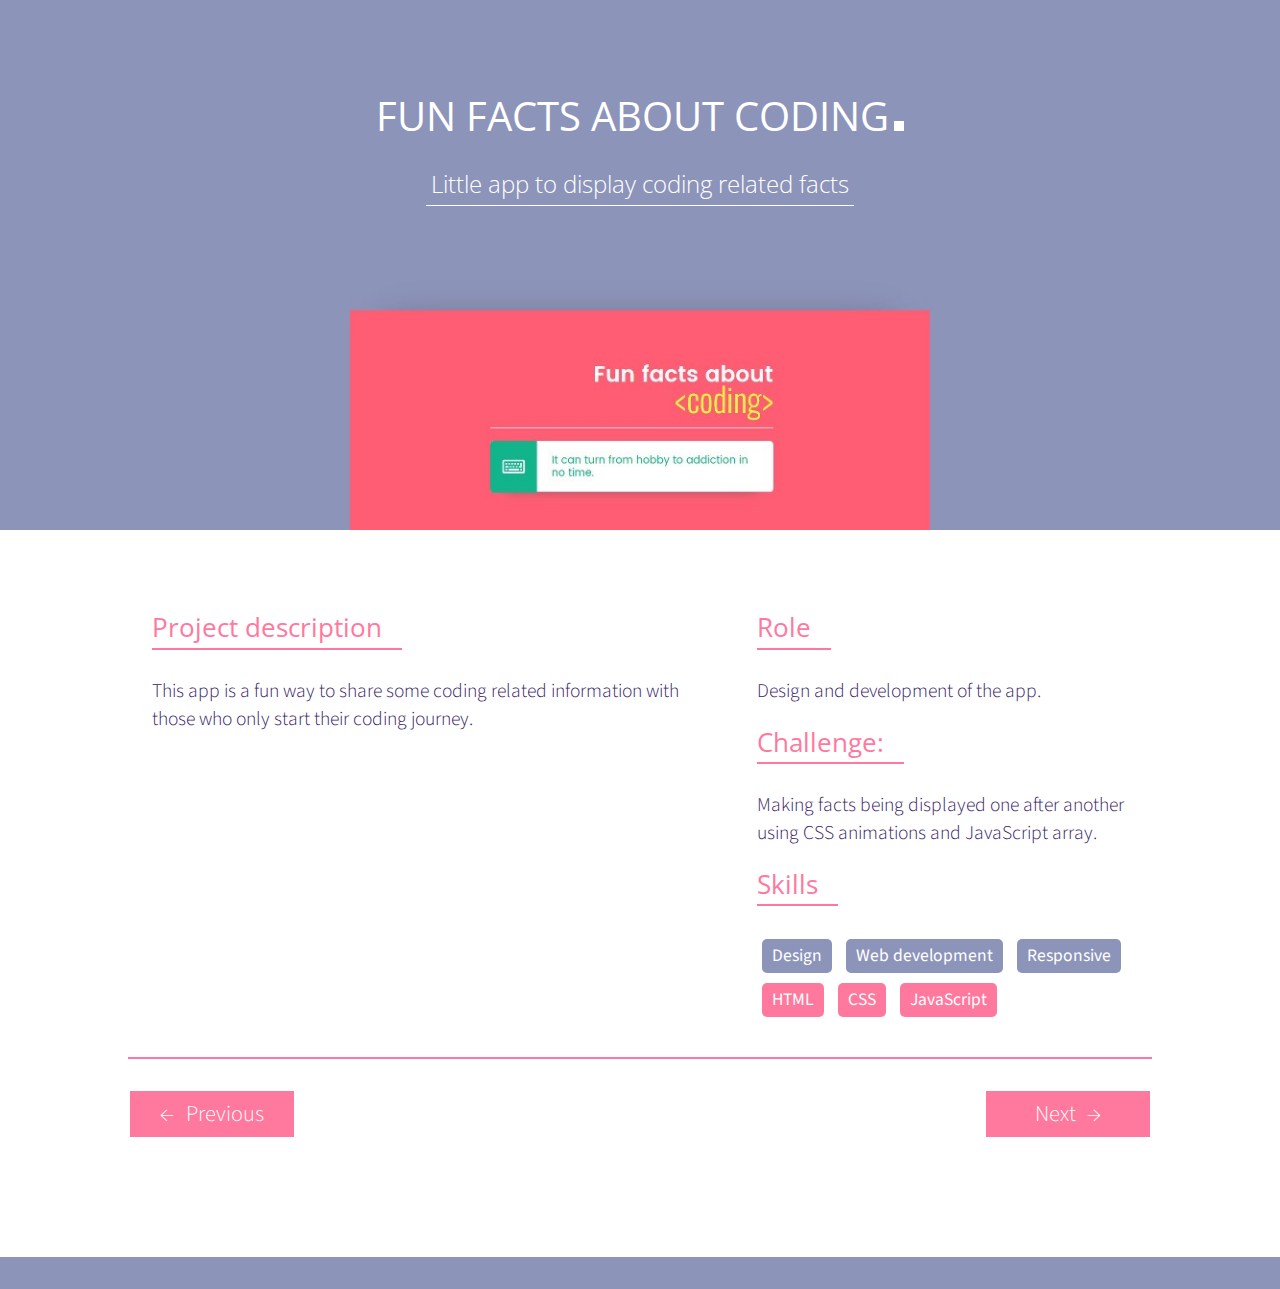
<file: fun-facts-app.html>
<!DOCTYPE html>
<html lang="en">

<head>
    <meta charset="utf-8">

    <meta http-equiv="X-UA-Compatible" content="IE=10; IE=11; IE=edge">
    <meta name="viewport" content="width=device-width, initial-scale=1">
    <meta name="description" content="">
    <meta name="author" content="Dina Blaszczak">

    <title>Sichangi James| Fun Facts App</title>

    <link rel="shortcut icon" href="images/icon.ico" type="image/x-icon" />
    <!-- Favicon -->
    <link rel="icon" href="images/icon.ico" type="image/x-icon" />
    <!-- Favicon -->

    <link rel="stylesheet" type="text/css" href="css/normalize.css" />
    <!-- reset for browsers -->
    <link rel="stylesheet" href="css/font-awesome.min.css" />
    <!-- mobile stylesheet -->
    <link rel="stylesheet" type="text/css" href="css/styles.min.css" />
    <!-- index custom stylesheet -->
    <link rel="stylesheet" type="text/css" href="css/project-styles.min.css" />
    <!-- project custom stylesheet -->
    <link rel="stylesheet" href="css/animations.min.css" />
    <!-- animations stylesheet -->

    <link rel="stylesheet" media="screen and (max-width: 1024px)" href="css/project_media_small.css" />
    <!-- project mobile stylesheet -->
    <link rel="stylesheet" media="screen and (min-width: 320px) and (max-width: 1024px) and (orientation: landscape)" href="css/project_media_small_landscape.css" />
    <!-- project mobile stylesheet -->

    <link href="https://fonts.googleapis.com/css?family=Open+Sans:300,400" rel="stylesheet">
    <link href="https://fonts.googleapis.com/css?family=Source+Sans+Pro:300,400" rel="stylesheet">

</head>

<body>
    <!-- Navigation -->
    <nav class="nav">
        <a href="index.html#header" class="nav__logo__link"><img class="nav__logo" src="images/logo.svg" alt="logo"></a>
        <span class="hamburger__name">menu</span>
        <svg width="35px" height="35px" class="nav__hamburger">
      <path d="M 5 5 L 33 5" class="hamburger"></path>
      <path d="M 5 15 L 33 15" class="hamburger"></path>
      <path d="M 5 25 L 33 25" class="hamburger"></path>
    </svg>
    </nav>
    <div class="nav-menu">
        <div class="nav-menu__cross">
            <svg width="43px" height="35px">
        <path d="M 5 5 L 30 29" class="nav-menu__cross-line"></path>
        <path d="M 5 29 L 30 5" class="nav-menu__cross-line"></path>
      </svg>
        </div>
        <ul class="nav-menu__list">
            <li class="nav-menu__list-item">
                <a href="index.html" class="nav-menu__link">Home</a>
            </li>
            <li class="nav-menu__list-item">
                <a href="index.html#about" class="nav-menu__link">About</a>
            </li>
            <li class="nav-menu__list-item">
                <a href="index.html#portfolio" class="nav-menu__link">Portfolio</a>
            </li>
            <li class="nav-menu__list-item">
                <a href="index.html#contact" class="nav-menu__link">Contact</a>
            </li>
        </ul>
        <hr class="nav-menu__separator">
        <p class="nav-menu__text">Sichangi Jamesis a front-end developer and designer based in Poland.</p>
        <p class="nav-menu__email">
            <a href="mailto:sichangijames7@gmail.com" class="nav-menu__link--email">sichangijames7@gmail.com</a>
        </p>
        <div class="nav-menu__social-btn">
            <a href="https://twitter.com/TheMalni" target="_blank"><span class="fa fa-twitter fa-2x"></span></a>
            <a href="https://codepen.io/themalni" target="_blank"><span class="fa fa-codepen fa-2x"></span></a>
            <a href="https://github.com/Themalni" target="_blank"><span class="fa fa-github fa-2x"></span></a>
            <a href="https://youtube.com/user/TheMalni" target="_blank"><span class="fa fa-youtube fa-2x"></span></a>
            <a href="https://www.linkedin.com/in/dina-blaszczak-5b380313a/" target="_blank"><span
          class="fa fa-linkedin-square fa-2x"></span></a>
        </div>
    </div>
    <div class="project__container">
        <!-- Header -->
        <header class="project__header">
            <h2 class="project__title project__title--white">Fun facts about coding<span class="contact__title__dot title__dot--white"></span></h2>
            <h3 class="project__description">Little app to display coding related facts</h3>
            <img src="images/fun_facts_1400.jpg" srcset="images/fun_facts_800.jpg 800w,
                    images/fun_facts_1200.jpg 1100w,
                    images/fun_facts_1400.jpg 1400w" sizes="(max-width: 320px) 90vw,
                   (max-width: 640px) 100vw, 60vw" class="project__header__img" alt="header image" />

        </header>
        <!-- Main -->
        <main class="project__main-container">
            <div class="project__flex">
                <!-- Project Description -->
                <div class="project__flex__item">
                    <h2 class="project__flex__title">Project description</h2>
                    <p class="project__flex__text">This app is a fun way to share some coding related information with those who only start their coding journey.</p>
                </div>
                <div class="project__flex__item">
                    <h2 class="project__flex__title">Role</h2>
                    <p class="project__flex__text">Design and development of the app.</p>
                    <h2 class="project__flex__title">Challenge:</h2>
                    <p class="project__flex__text">Making facts being displayed one after another using CSS animations and JavaScript array.</p>
                    <h2 class="project__flex__title">Skills</h2>
                    <p class="project__flex__text">
                        <span class="project__flex__skill">Design</span>
                        <span class="project__flex__skill">Web development</span>
                        <span class="project__flex__skill">Responsive</span>
                        <span class="project__flex__skill project__flex__skill--pink">HTML</span>
                        <span class="project__flex__skill project__flex__skill--pink">CSS</span>
                        <span class="project__flex__skill project__flex__skill--pink">JavaScript</span>
                    </p>
                </div>
            </div>
            <a href="vue-career-page.html" class="project__main__btn project__main__btn--previous"><span
          class="project__main__btn__arrow">&larr;</span>Previous</a>
            <a href="character-limiter-app.html" class="project__main__btn project__main__btn--next">Next<span
          class="project__main__btn__arrow">&rarr;</span></a>
        </main>
        <!-- Footer -->
        <footer class="footer">
            <div class="footer__info__container">
                <h2 class="footer__copyright">&copy; Azaraab_Designs 2020</h2>
                <!-- footer navigation -->
                <ul class="footer-menu__list">
                    <li class="footer-menu__list-item">
                        <a href="index.html#about" class="footer-menu__link">About</a>
                    </li>
                    <li class="footer-menu__list-item">
                        <a href="index.html#portfolio" class="footer-menu__link">Portfolio</a>
                    </li>
                    <li class="footer-menu__list-item">
                        <a href="index.html#contact" class="footer-menu__link">Contact</a>
                    </li>
                </ul>
                <!-- footer social buttons -->
                <div class="footer__social-btn">
                    <a href="https://twitter.com/azaraabcarter" target="_blank"><span class="fa fa-twitter fa-2x"></span></a>

                    <a href="https://github.com/azaraab" target="_blank"><span  class="fa fa-facebook-square"></span></a>

                    <a href="https://www.linkedin.com/in/sichangi-james-22a606143/" target="_blank"><span
              class="fa fa-linkedin-square fa-2x"></span></a>
                </div>
            </div>
        </footer>
    </div>

    <script type="text/javascript" src="https://cdnjs.cloudflare.com/ajax/libs/jquery/3.1.0/jquery.min.js"></script>
    <script type="text/javascript" src="js/inert.min.js"></script>
    <!-- inert js-->
    <script type="text/javascript" src="js/scripts.min.js"></script>
    <!-- Custom JavaScript -->

    <script>
        (function(i, s, o, g, r, a, m) {
            i['GoogleAnalyticsObject'] = r;
            i[r] = i[r] || function() {
                (i[r].q = i[r].q || []).push(arguments)
            }, i[r].l = 1 * new Date();
            a = s.createElement(o),
                m = s.getElementsByTagName(o)[0];
            a.async = 1;
            a.src = g;
            m.parentNode.insertBefore(a, m)
        })(window, document, 'script', 'https://www.google-analytics.com/analytics.js', 'ga');

        ga('create', 'UA-29336846-8', 'auto');
        ga('send', 'pageview');
    </script>

</body>

</html>
</file>
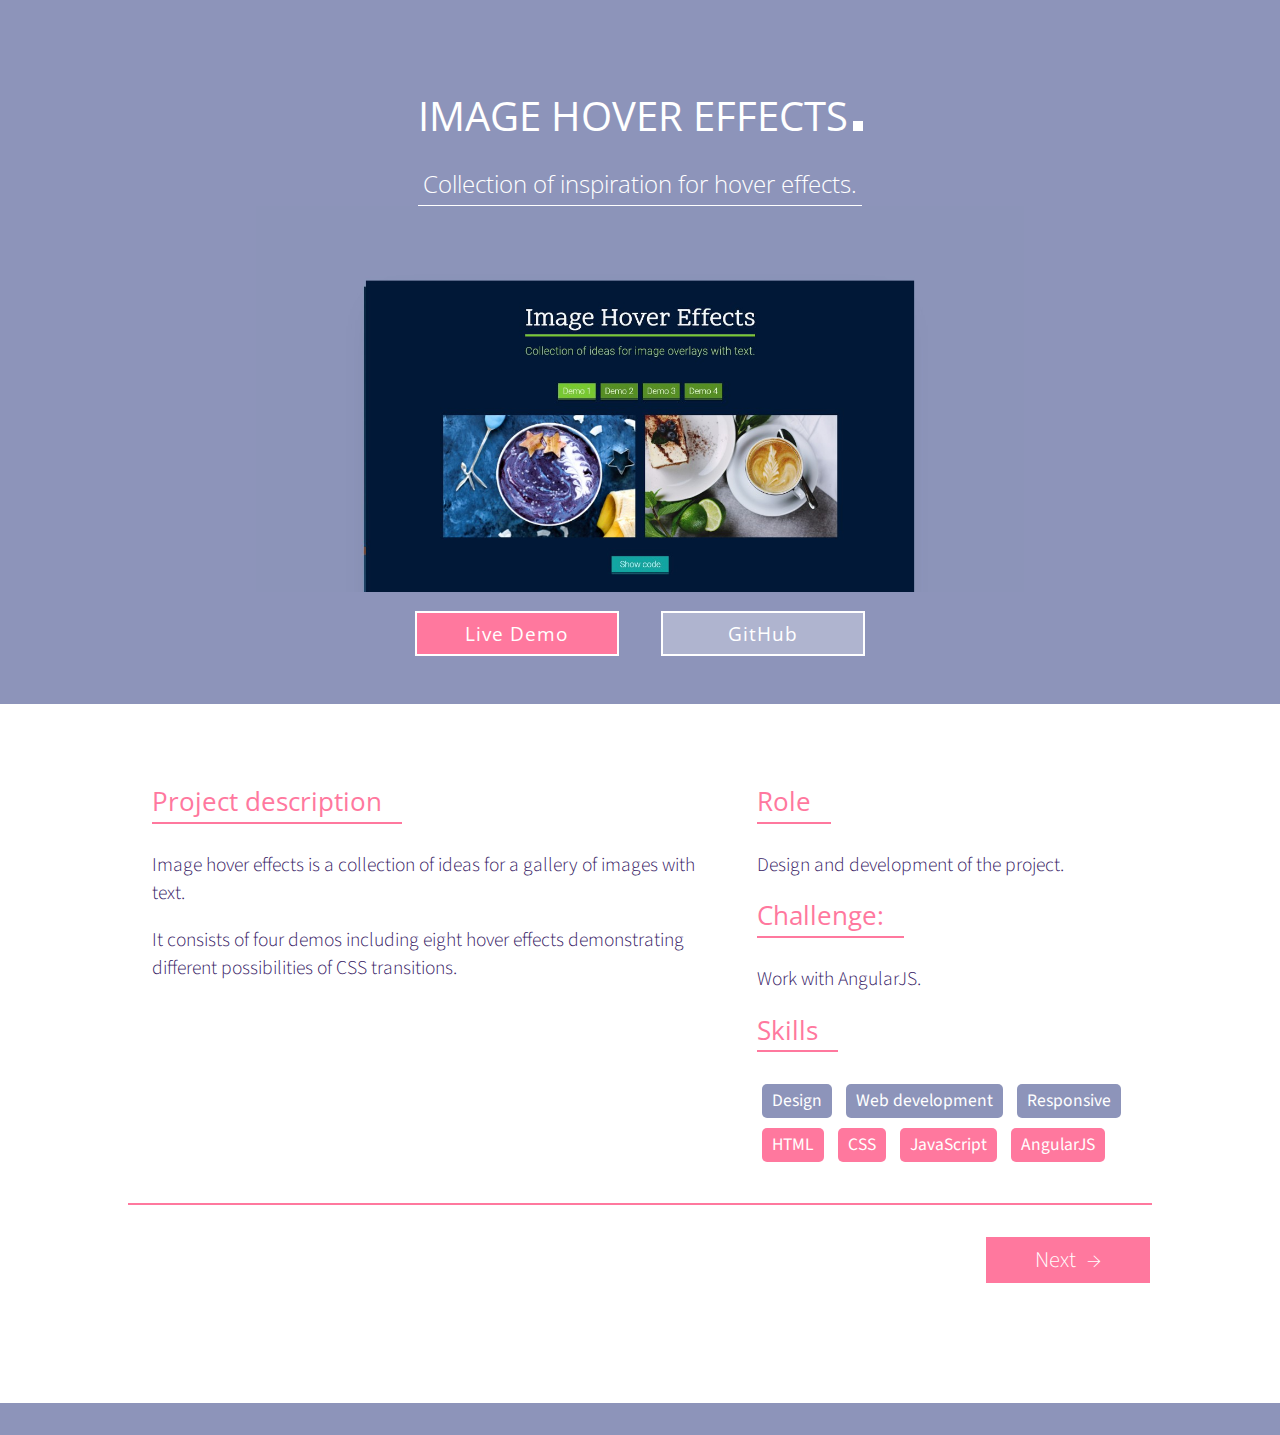
<file: image-hover-effects.html>
<!DOCTYPE html>
<html lang="en">

<head>
    <meta charset="utf-8">

    <meta http-equiv="X-UA-Compatible" content="IE=10; IE=11; IE=edge">
    <meta name="viewport" content="width=device-width, initial-scale=1">
    <meta name="description" content="">
    <meta name="author" content="">

    <title>Sichangi James| Image Hover Effects</title>

    <link rel="shortcut icon" href="images/icon.ico" type="image/x-icon" />
    <!-- Favicon -->
    <link rel="icon" href="images/icon.ico" type="image/x-icon" />
    <!-- Favicon -->

    <link rel="stylesheet" type="text/css" href="css/normalize.css" />
    <!-- reset for browsers -->
    <link rel="stylesheet" href="css/font-awesome.min.css" />
    <!-- mobile stylesheet -->
    <link rel="stylesheet" type="text/css" href="css/styles.min.css" />
    <!-- index custom stylesheet -->
    <link rel="stylesheet" type="text/css" href="css/project-styles.min.css" />
    <!-- project custom stylesheet -->
    <link rel="stylesheet" href="css/animations.min.css" />
    <!-- animations stylesheet -->

    <link rel="stylesheet" media="screen and (max-width: 1024px)" href="css/project_media_small.css" />
    <!-- project mobile stylesheet -->
    <link rel="stylesheet" media="screen and (min-width: 320px) and (max-width: 1024px) and (orientation: landscape)" href="css/project_media_small_landscape.css" />
    <!-- project mobile stylesheet -->

    <link href="https://fonts.googleapis.com/css?family=Open+Sans:300,400" rel="stylesheet">
    <link href="https://fonts.googleapis.com/css?family=Source+Sans+Pro:300,400" rel="stylesheet">

</head>

<body id="body-project">
    <!-- Navigation -->
    <nav class="nav">
        <a href="index.html#header" class="nav__logo__link"><img class="nav__logo" src="images/logo.svg" alt="logo"></a>
        <span class="hamburger__name">menu</span>
        <svg width="35px" height="35px" class="nav__hamburger">
      <path d="M 5 5 L 33 5" class="hamburger"></path>
      <path d="M 5 15 L 33 15" class="hamburger"></path>
      <path d="M 5 25 L 33 25" class="hamburger"></path>
    </svg>
    </nav>
    <div class="nav-menu">
        <div class="nav-menu__cross">
            <svg width="43px" height="35px">
        <path d="M 5 5 L 30 29" class="nav-menu__cross-line"></path>
        <path d="M 5 29 L 30 5" class="nav-menu__cross-line"></path>
      </svg>
        </div>
        <ul class="nav-menu__list">
            <li class="nav-menu__list-item">
                <a href="index.html" class="nav-menu__link">Home</a>
            </li>
            <li class="nav-menu__list-item">
                <a href="index.html#about" class="nav-menu__link">About</a>
            </li>
            <li class="nav-menu__list-item">
                <a href="index.html#portfolio" class="nav-menu__link">Portfolio</a>
            </li>
            <li class="nav-menu__list-item">
                <a href="index.html#contact" class="nav-menu__link">Contact</a>
            </li>
        </ul>
        <hr class="nav-menu__separator">
        <p class="nav-menu__text">Sichangi Jamesis a front-end developer and designer based in Poland.</p>
        <p class="nav-menu__email">
            <a href="mailto:sichangijames7@gmail.com" class="nav-menu__link--email">sichangijames7@gmail.com</a>
        </p>
        <div class="nav-menu__social-btn">
            <a href="https://twitter.com/TheMalni" target="_blank"><span class="fa fa-twitter fa-2x"></span></a>
            <a href="https://codepen.io/themalni" target="_blank"><span class="fa fa-codepen fa-2x"></span></a>
            <a href="https://github.com/Themalni" target="_blank"><span class="fa fa-github fa-2x"></span></a>
            <a href="https://youtube.com/user/TheMalni" target="_blank"><span class="fa fa-youtube fa-2x"></span></a>
            <a href="https://www.linkedin.com/in/dina-blaszczak-5b380313a/" target="_blank"><span
          class="fa fa-linkedin-square fa-2x"></span></a>
        </div>
    </div>
    <div class="project__container">
        <!-- Header -->
        <header class="project__header">
            <h2 class="project__title project__title--white">Image Hover Effects<span class="contact__title__dot title__dot--white"></span></h2>
            <h3 class="project__description">Collection of inspiration for hover effects.</h3>
            <img src="images/hover_1400.jpg" srcset="images/hover_800.jpg 800w,
                  images/hover_1200.jpg 1200w,
                  images/hover_1400.jpg 1400w" sizes="(max-width: 320px) 90vw,
                 (max-width: 700px) 90vw,
                 (max-width: 1024px) 75vw, 50vw" class="project__header__img" alt="header image" />
            <div class="project__buttons-container">
                <a href="https://themalni.github.io/hover-effects" target="_blank" class="project__header__btn">Live Demo</a>
                <a href="https://github.com/Themalni/hover-effects" target="_blank" class="project__header__btn">GitHub</a>
            </div>
        </header>
        <!-- Main -->
        <main class="project__main-container">
            <div class="project__flex">
                <!-- Project Description -->
                <div class="project__flex__item">
                    <h2 class="project__flex__title">Project description</h2>
                    <p class="project__flex__text">Image hover effects is a collection of ideas for a gallery of images with text.
                    </p>
                    <p class="project__flex__text">It consists of four demos including eight hover effects demonstrating different possibilities of CSS transitions.</p>
                </div>
                <div class="project__flex__item">
                    <h2 class="project__flex__title">Role</h2>
                    <p class="project__flex__text">Design and development of the project.</p>
                    <h2 class="project__flex__title">Challenge:</h2>
                    <p class="project__flex__text">Work with AngularJS.</p>
                    <h2 class="project__flex__title">Skills</h2>
                    <p class="project__flex__text">
                        <span class="project__flex__skill">Design</span>
                        <span class="project__flex__skill">Web development</span>
                        <span class="project__flex__skill">Responsive</span>
                        <span class="project__flex__skill project__flex__skill--pink">HTML</span>
                        <span class="project__flex__skill project__flex__skill--pink">CSS</span>
                        <span class="project__flex__skill project__flex__skill--pink">JavaScript</span>
                        <span class="project__flex__skill project__flex__skill--pink">AngularJS</span>
                    </p>
                </div>
            </div>
            <a href="vue-career-page.html" class="project__main__btn project__main__btn--next">Next<span
          class="project__main__btn__arrow">&rarr;</span></a>
        </main>
        <!-- Footer -->
        <footer class="footer">
            <div class="footer__info__container">
                <h2 class="footer__copyright">&copy; Azaraab_Designs 2020</h2>
                <!-- footer navigation -->
                <ul class="footer-menu__list">
                    <li class="footer-menu__list-item">
                        <a href="index.html#about" class="footer-menu__link">About</a>
                    </li>
                    <li class="footer-menu__list-item">
                        <a href="index.html#portfolio" class="footer-menu__link">Portfolio</a>
                    </li>
                    <li class="footer-menu__list-item">
                        <a href="index.html#contact" class="footer-menu__link">Contact</a>
                    </li>
                </ul>
                <!-- footer social buttons -->
                <div class="footer__social-btn">
                    <a href="https://twitter.com/azaraabcarter" target="_blank"><span class="fa fa-twitter fa-2x"></span></a>

                    <a href="https://github.com/azaraab" target="_blank"><span  class="fa fa-facebook-square"></span></a>

                    <a href="https://www.linkedin.com/in/sichangi-james-22a606143/" target="_blank"><span
              class="fa fa-linkedin-square fa-2x"></span></a>
                </div>
            </div>
        </footer>
    </div>

    <script type="text/javascript" src="https://cdnjs.cloudflare.com/ajax/libs/jquery/3.1.0/jquery.min.js"></script>
    <script type="text/javascript" src="js/inert.min.js"></script>
    <!-- inert js-->
    <script type="text/javascript" src="js/scripts.min.js"></script>
    <!-- Custom JavaScript -->

    <script>
        (function(i, s, o, g, r, a, m) {
            i['GoogleAnalyticsObject'] = r;
            i[r] = i[r] || function() {
                (i[r].q = i[r].q || []).push(arguments)
            }, i[r].l = 1 * new Date();
            a = s.createElement(o),
                m = s.getElementsByTagName(o)[0];
            a.async = 1;
            a.src = g;
            m.parentNode.insertBefore(a, m)
        })(window, document, 'script', 'https://www.google-analytics.com/analytics.js', 'ga');

        ga('create', 'UA-29336846-8', 'auto');
        ga('send', 'pageview');
    </script>

</body>

</html>
</file>
<file: css/project_media_small.css>
@media screen and (max-width: 1024px) {
  .nav-menu__list {
    margin-left: -1em;
  }
  .nav-menu__text,
  .nav-menu__email {
    margin-left: 1.5em;
    font-size: 1em;
  }
  .nav-menu__separator {
    width: 82%;
  }
  .nav-menu__social-btn {
    margin-left: 1em;
  }
  .nav-menu .fa-2x {
    font-size: 1.9em;
  }
  .project__header {
    padding-bottom: 2em;
  }
  .project__header__img {
    max-width: 100%;
  }
  .project__title {
   max-width: 90%;
  }
  .project__description {
    max-width: 85%;
    font-size: 1.3em;
    border: none;
    position: relative;
    z-index: 2;
  }
  .project__buttons-container {
    margin-bottom: 0;
  }
  .project__header__btn {
    width: 130px;
    margin: 0.5em;
    font-size: 1em;
  }
  .project__flex {
    margin: 2em 1em 1em;
  }
  .project__flex__item {
    min-width: 90%;
  }
  .project__flex__item:nth-child(1) {
    padding-bottom: 0;
    border-bottom: none;
  }
  .project__flex__title {
    font-size: 1.9em;
  }
  .project__flex__text {
    font-size: 1.3em;
  }
  .project__main__btn {
    width: 130px;
    font-size: 1.3em;
  }
  .project__main__btn--previous {
    left: 0.8em;
  }
  .project__main__btn--next {
    right: 0.8em;
  }
  .footer {
    height: 170px;
  }
  .footer__info__container {
    margin: 1.5em 1em 1em;
    display: -webkit-box;
    display: -ms-flexbox;
    display: flex;
    -webkit-box-orient: vertical;
    -webkit-box-direction: normal;
        -ms-flex-direction: column;
            flex-direction: column;
  }
  .footer__copyright,
  .footer-menu__list {
    -webkit-box-flex: 4;
        -ms-flex: 4;
            flex: 4
  }
  .footer__social-btn {
    -webkit-box-flex: 5;
        -ms-flex: 5;
            flex: 5;
  }
}
</file>
<file: css/project_media_small_landscape.css>
@media screen and (min-width: 320px)
              and (max-width: 1024px)
              and (orientation: landscape) {
  .nav-menu__text {
    display: none;
  }
  .project__description {
    margin-bottom: 0;
  }
  .project__header__img {
    margin-top: -2em;
  }
  .project__flex {
    margin-left: 3em;
    margin-right: 3em;
  }
}
</file>
<file: css/styles.min.css>
body {
    margin: 0;
    padding: 0;
    background-color: #1e0752;
    overflow-x: hidden
}

li {
    list-style-type: none
}

a {
    text-decoration: none;
    color: #fff
}

.fa.fa-codepen,
.fa.fa-github,
.fa.fa-linkedin-square,
.fa.fa-twitter,
.fa.fa-youtube {
    display: inline-block;
    margin: 0 5px;
    color: #cfd2e2;
    transition: all .2s linear
}

.fa:hover {
    color: #fff
}

.fa-2x {
    font-size: 1.5em
}

.about__title,
.contact__title,
.portfolio__title {
    width: 100%;
    margin: 0;
    padding: 2em 0 1em;
    color: #1e0752;
    font-size: 2.5em;
    font-family: 'Open Sans', sans-serif;
    font-weight: 400;
    text-align: center;
    text-transform: uppercase
}

.title--white {
    color: #fff
}

.about__title__dot,
.contact__title__dot,
.portfolio__title__dot {
    display: inline-block;
    width: 10px;
    height: 10px;
    margin-left: 5px;
    background-color: #1e0752
}

.title__dot--white {
    background-color: #fff
}

.nav {
    max-width: 100%;
    height: 50px;
    margin: 0 auto;
    background-color: #382266;
    opacity: 0;
    position: fixed;
    top: 0;
    left: 0;
    right: 0;
    z-index: 5
}

.nav__logo {
    max-width: 30px;
    height: auto;
    position: relative;
    top: .5em;
    left: .5em
}

.nav__hamburger {
    position: absolute;
    top: .6em;
    right: .8em;
    cursor: pointer;
    opacity: 1;
    -webkit-user-select: none;
    -moz-user-select: none;
    -ms-user-select: none;
    user-select: none
}

.hamburger {
    stroke: #fff;
    stroke-width: 3;
    stroke-linecap: round
}

.hamburger__name {
    padding: 5px;
    position: absolute;
    bottom: 1em;
    right: 4.4em;
    font-size: .75em;
    font-family: 'Open Sans', sans-serif;
    font-weight: 600;
    color: #fff;
    border-right: 2px solid #fff;
    text-transform: uppercase;
    letter-spacing: 2px
}

.nav-menu {
    width: 0;
    height: 100%;
    background-color: #60689f;
    background: linear-gradient(to top, #60689f, #8d94ba);
    position: fixed;
    top: 0;
    right: 0;
    bottom: 0;
    z-index: 5;
    transition: all .5s linear
}

.nav-menu__cross {
    opacity: 1;
    cursor: pointer;
    z-index: 6;
    -webkit-user-select: none;
    -moz-user-select: none;
    -ms-user-select: none;
    user-select: none;
    margin-left: 200px;
    margin-top: 10px
}

.nav-menu__cross-line {
    stroke: #cfd2e2;
    stroke-width: 3;
    stroke-linecap: round
}

.nav-menu__list {
    padding-top: 1.2em;
    margin-left: -.7em
}

.nav-menu__list-item {
    color: #fff;
    font-size: 1.2em;
    font-family: 'Open Sans', sans-serif;
    font-weight: 400;
    line-height: 1.8em;
    position: relative;
    opacity: 1
}

.nav-menu__link {
    color: #cfd2e2;
    transition: all .1s linear
}

.nav-menu__link:hover {
    color: #fff
}

.nav-menu__separator {
    width: 195px;
    margin: 2em 0 2em 1.7em;
    height: 1px;
    background-color: #cfd2e2;
    border: none;
    opacity: 1
}

.nav-menu__email,
.nav-menu__text {
    margin: 2em;
    width: 200px;
    color: #cfd2e2;
    font-size: .9em;
    font-family: 'Open Sans', sans-serif;
    font-weight: 400;
    opacity: 1
}

.nav-menu__link--email {
    color: #cfd2e2;
    transition: all .1s linear
}

.nav-menu__link--email:hover {
    color: #fff
}

.nav-menu__social-btn {
    margin: 2em 1.3em;
    width: 250px;
    opacity: 1
}

.header {
    background-image: url(../images/header_background.svg);
    background-repeat: repeat;
    background-size: 400px;
    background-position: top left;
    height: 530px;
    text-align: center;
    position: relative;
    z-index: 2;
    opacity: 0;
    overflow: hidden
}

.header__title {
    display: inline-block;
    background-color: #fff;
    padding: 0 15px;
    color: #1e0752;
    font-size: 2.9em;
    font-family: 'Open Sans', sans-serif;
    font-weight: 800;
    text-transform: uppercase;
    opacity: 0;
    position: absolute;
    top: 2em;
    left: 50%;
    -webkit-transform: translateX(-50%);
    transform: translateX(-50%)
}

.header__subtitle {
    display: inline-block;
    background-color: #8d94ba;
    padding: 3px 15px;
    color: #fff;
    font-size: 1.8em;
    font-family: 'Open Sans', sans-serif;
    font-weight: 400;
    letter-spacing: 1px;
    opacity: 0;
    position: absolute;
    top: 6em;
    left: 50%;
    -webkit-transform: translateX(-50%);
    transform: translateX(-50%)
}

.header__btn {
    border: 4px solid #fff;
    border-bottom-color: transparent;
    border-top-color: transparent;
    width: 220px;
    background-color: #8d94ba;
    border-radius: 25px;
    padding: 5px 0;
    color: #fff;
    font-size: 1.3em;
    font-family: 'Open Sans', sans-serif;
    font-weight: 400;
    letter-spacing: 1px;
    opacity: 0;
    position: absolute;
    bottom: 8em;
    left: 50%;
    -webkit-transform: translateX(-50%);
    transform: translateX(-50%);
    transition: all .3s linear
}

.header__btn:hover {
    box-shadow: 0 3px 5px -3px #333, inset 0 -50px 0 0 #382266;
    color: #fff
}

.header__mouse__container {
    box-sizing: border-box;
    position: absolute;
    bottom: -100px;
    left: 50%;
    -webkit-transform: translateX(-50%);
    transform: translateX(-50%);
    width: 170px;
    height: 150px;
    background-color: #382266;
    border-radius: 50%
}

.header__mouse {
    width: 34px;
    height: auto;
    position: absolute;
    bottom: 7.5em;
    left: 50%;
    -webkit-transform: translateX(-50%);
    transform: translateX(-50%);
    z-index: 4
}

.header__mouse__roll {
    width: 34px;
    height: auto;
    position: absolute;
    bottom: 7.5em;
    left: 50%;
    -webkit-transform: translateX(-50%);
    transform: translateX(-50%);
    z-index: 4
}

.header__mouse__text {
    color: #fff;
    font-size: .6em;
    font-family: 'Open Sans', sans-serif;
    font-weight: 400;
    letter-spacing: 1px;
    position: absolute;
    bottom: 9.2em;
    left: 50%;
    -webkit-transform: translateX(-50%);
    transform: translateX(-50%);
    z-index: 4
}

.main-container {
    opacity: 0;
    z-index: 1;
    position: relative;
    z-index: 1
}

.about {
    background-color: #382266
}

.about__info__container {
    display: -webkit-box;
    display: -ms-flexbox;
    display: flex;
    -webkit-box-pack: center;
    -ms-flex-pack: center;
    justify-content: center;
    padding: 0 2em 3em
}

.about__text {
    min-width: 300px;
    max-width: 560px;
    box-sizing: content-box;
    background-color: #1e0752;
    padding: 0 2em 0;
    border-left: 15px solid #8d94ba
}

.about__text__description {
    font-family: 'Source Sans Pro', sans-serif
}

.about__text__description:first-of-type {
    padding-bottom: 1em;
    color: #fff;
    font-size: 1.6em;
    font-weight: 400;
    border-bottom: 1px solid #fff
}

.about__text__description:last-of-type {
    color: #fff;
    font-size: 1.3em;
    font-weight: 300
}

.about__btn {
    display: inline-block;
    height: 26px;
    margin: .5em 0 1em 0;
    padding: 5px 20px 3px;
    border-radius: 26px;
    background-color: #8d94ba;
    color: #fff;
    font-size: 1em;
    font-family: 'Open Sans', sans-serif;
    font-weight: 400;
    border: 4px solid #fff;
    border-bottom-color: transparent;
    border-top-color: transparent;
    transition: all .3s linear
}

.about__btn:hover {
    box-shadow: inset 0 -50px 0 0 #382266;
    color: #fff
}

.about__img {
    display: block;
    max-width: 360px;
    max-height: 360px;
    border-radius: 50%;
    border: 15px solid #1e0752;
    border-top-left-radius: 0;
    border-bottom-left-radius: 0
}

.about__img__mobile {
    display: none
}

.portfolio {
    padding: 0 2em 3em;
    background-color: #fff;
    z-index: 4
}

.portfolio__description {
    max-width: 65%;
    margin: 0 auto 2em;
    color: #382266;
    font-size: 1.2em;
    font-family: 'Source Sans Pro', sans-serif;
    font-weight: 300;
    text-align: center
}

.portfolio__nav__container {
    max-width: 918px;
    margin: 0 auto .5em;
    display: -webkit-box;
    display: -ms-flexbox;
    display: flex;
    -webkit-box-pack: center;
    -ms-flex-pack: center;
    justify-content: center;
    -ms-flex-wrap: wrap;
    flex-wrap: wrap;
    background-color: #7078a9
}

.portfolio__nav__btn {
    width: 128px;
    margin: 1em .8em .8em;
    padding: 0 5px 4px;
    background-color: transparent;
    color: #fff;
    font-size: 1.1em;
    font-family: 'Open Sans', sans-serif;
    font-weight: 400;
    text-align: center;
    border: none;
    position: relative
}

.portfolio__nav__btn:after,
.portfolio__nav__btn:before {
    content: "";
    position: absolute;
    top: -13%;
    left: 50%;
    -webkit-transform: translateX(-50%);
    transform: translateX(-50%);
    border-width: 0;
    border-style: solid;
    border-color: #fff;
    width: 128px;
    height: 115%;
    transition: all .3s linear
}

.portfolio__nav__btn:before {
    border-top-width: 2px;
    border-left-width: 2px
}

.portfolio__nav__btn:after {
    border-bottom-width: 2px;
    border-right-width: 2px
}

.portfolio__nav__btn:hover.portfolio__nav__btn:after,
.portfolio__nav__btn:hover.portfolio__nav__btn:before {
    width: 70%;
    height: 0%
}

.portfolio__nav__btn:hover.portfolio__nav__btn:after {
    top: 100%
}

.portfolio__items-container {
    max-width: 932px;
    margin: 0 auto;
    background-color: #fff;
    display: -webkit-box;
    display: -ms-flexbox;
    display: flex;
    -webkit-box-pack: center;
    -ms-flex-pack: center;
    justify-content: center;
    -ms-flex-wrap: wrap;
    flex-wrap: wrap;
    overflow: hidden
}

.portfolio__item {
    display: block;
    margin: .5em;
    width: 450px;
    background-color: #7078a9;
    position: relative;
    overflow: hidden;
    float: left
}

.portfolio__item__info {
    margin: .2em 0 .5em;
    color: #fff;
    font-size: 1.4em;
    font-family: 'Open Sans', sans-serif;
    font-weight: 300;
    text-align: center
}

.portfolio__item__thumbnail {
    width: 100%;
    height: auto;
    border-bottom: 1px solid #cfd2e2;
    -webkit-transform: translateY(0);
    transform: translateY(0);
    transition: all .6s linear;
    z-index: 4
}

.portfolio__item:hover .portfolio__item__thumbnail {
    -webkit-transform: scale(1.1) translateY(120%);
    transform: scale(1.1) translateY(120%)
}

.portfolio__item:hover .portfolio__item__hover {
    -webkit-transform: translateY(0);
    transform: translateY(0)
}

.portfolio__item__hover {
    position: relative;
    width: 100%;
    height: 100%;
    padding-top: 2.5em;
    background-color: #1e0752;
    background: linear-gradient(to top, #1e0752 0, #1e0752 100%);
    position: absolute;
    left: 0;
    top: 0;
    -webkit-transform: translateY(-100%);
    transform: translateY(-100%);
    transition: all .6s linear;
    text-align: center;
    z-index: 3
}

.portfolio__item__hover:before {
    content: "";
    position: absolute;
    top: 2em;
    left: 1.5em;
    width: 0;
    height: 0;
    border-width: 0;
    border-top-width: 1px;
    border-left-width: 1px;
    border-style: solid;
    border-color: #fff;
    transition: all .8s linear
}

.portfolio__item__hover:after {
    content: "";
    position: absolute;
    bottom: 4.5em;
    right: 1.5em;
    width: 0;
    height: 0;
    border-width: 0;
    border-bottom-width: 1px;
    border-right-width: 1px;
    border-style: solid;
    border-color: #fff;
    transition: all .8s linear
}

.portfolio__item:hover .portfolio__item__hover:after,
.portfolio__item:hover .portfolio__item__hover:before {
    width: 85%;
    height: 65%
}

.portfolio__item__hover__title {
    margin: 1.5em 0 0;
    color: #fff;
    font-size: 2.4em;
    font-family: 'Open Sans', sans-serif;
    font-weight: 400
}

.portfolio__item__hover__description {
    max-width: 60%;
    margin: .5em auto 0;
    color: #fff;
    font-size: 1.3em;
    font-family: 'Source Sans Pro', sans-serif;
    font-weight: 300
}

.portfolio__item__hover__base-info {
    position: absolute;
    left: 40%;
    bottom: 3.5em;
    -webkit-transform: translateX(-35%);
    transform: translateX(-35%);
    color: #fff;
    font-size: 1.1em;
    font-family: 'Source Sans Pro', sans-serif;
    font-weight: 300
}

.portfolio__item__hover__base-info__title {
    color: #fff;
    font-size: 1.2em;
    font-family: 'Open Sans', sans-serif;
    font-weight: 400
}

.contact {
    padding: 0 0 3em;
    background-color: #1e0752;
    text-align: center
}

.contact__description {
    margin: 0 auto;
    color: #fff;
    font-size: 1.4em;
    font-family: 'Source Sans Pro', sans-serif;
    font-weight: 300
}

.contact__link {
    display: inline-block;
    margin-top: 1em;
    font-size: 2em;
    font-family: 'Open Sans', sans-serif;
    font-weight: 400;
    border-bottom: 1px solid #fff;
    transition: all .1s linear
}

.contact__envelope {
    background-image: url(../images/envelope.svg);
    background-size: 550px;
    height: 400px;
    background-position: 95% 30%;
    background-repeat: no-repeat
}

.contact__social-btn__container {
    display: block;
    width: 390px;
    margin: 3em auto 0
}

.contact__btn__link:first-child {
    margin-left: -1.5em
}

.contact__social-btn {
    display: inline-block;
    width: 25px;
    height: 23px;
    padding: 10px;
    background-color: rgba(255, 255, 255, .3);
    border-radius: 25px;
    border: 4px solid rgba(255, 255, 255, 1);
    border-bottom-color: transparent;
    border-top-color: transparent;
    transition: all .3s linear;
    margin-left: -1.3em
}

.contact__social-btn__container .fa.fa-codepen,
.contact__social-btn__container .fa.fa-github,
.contact__social-btn__container .fa.fa-linkedin-square,
.contact__social-btn__container .fa.fa-twitter,
.contact__social-btn__container .fa.fa-youtube {
    color: #fff;
    position: relative;
    left: 1.02em;
    top: -.67em
}

.contact__social-btn__container .fa.fa-twitter {
    left: 1.05em
}

.contact__social-btn__container .fa.fa-codepen {
    left: 1.1em
}

.contact__social-btn:hover {
    -webkit-transform: rotate(180deg);
    transform: rotate(180deg)
}

.footer {
    border-top: 2px solid #cfd2e2;
    height: 100px;
    background-color: #382266;
    opacity: 0;
    position: relative;
    top: 2em
}

.footer__info__container {
    margin: 1.5em 4em 1em;
    display: -webkit-box;
    display: -ms-flexbox;
    display: flex;
    -ms-flex-pack: distribute;
    justify-content: space-around;
    -webkit-box-align: center;
    -ms-flex-align: center;
    align-items: center
}

.footer__copyright {
    -webkit-box-flex: 2;
    -ms-flex: 2;
    flex: 2;
    margin: 0;
    color: #cfd2e2;
    font-family: "Open Sans", sans-serif;
    font-size: 1.1em;
    font-weight: 400
}

.footer-menu__list {
    -webkit-box-flex: 2;
    -ms-flex: 2;
    flex: 2;
    text-align: center;
    padding: 0
}

.footer-menu__list-item {
    display: inline-block;
    margin: 0 .5em;
    color: #fff;
    font-size: 1.1em;
    font-family: 'Open Sans', sans-serif;
    font-weight: 400;
    opacity: 1
}

.footer-menu__link {
    color: #cfd2e2;
    -webkit-transform: none;
    transform: none;
    transition: all .1s linear
}

.footer-menu__link:hover {
    color: #fff
}

.footer__social-btn {
    -webkit-box-flex: 2;
    -ms-flex: 2;
    flex: 2;
    opacity: 1;
    text-align: right
}
</file>
<file: css/project-styles.min.css>
body{background-color:#8d94ba;overflow-x:hidden}.project__container{background-color:#fff}.project__header{padding-top:3em;max-width:100%;height:auto;background-color:#8d94ba;text-align:center}.project__title{margin:0 auto;padding-top:1em;color:#ff789e;font-size:2.5em;font-family:Open Sans,sans-serif;font-weight:400;text-align:center;text-transform:uppercase}.project__title--white{color:#fff}.project__title__dot{display:inline-block;width:10px;height:10px;margin-left:5px;background-color:#ff789e}.project__title__dot--white{background-color:#fff}.project__description{display:inline-block;margin-bottom:0;padding:0 .2em .2em;color:#fff;font-size:1.5em;font-family:Open Sans,sans-serif;font-weight:300;border-bottom:1px solid #fff}.project__header__img{display:block;margin:0 auto;max-width:60%;transition:all .3s linear}.project__buttons-container{max-width:100%;margin:0 auto 2em;text-align:center}.project__header__btn{border:2px solid #fff;display:inline-block;width:200px;background-color:hsla(0,0%,100%,.3);margin:1em 1em 2.5em;padding:7px 0;color:#fff;font-size:1.2em;font-family:Open Sans,sans-serif;font-weight:400;letter-spacing:1px;transition:all .3s linear;text-align:center}.project__header__btn:hover{box-shadow:0 3px 5px -3px #333,inset 0 -50px 0 0 #ff789e;color:#fff}.project__header__btn:first-of-type{background-color:#ff789e}.project__header__btn:first-of-type.project__header__btn:hover{background-color:transparent;box-shadow:0 3px 5px -3px #333,inset 0 -50px 0 0 hsla(0,0%,100%,.3);color:#fff}.project__main-container{background-color:#fff;padding-bottom:4em;position:relative}.project__flex{margin:4em 8em 2em;display:-webkit-box;display:-ms-flexbox;display:flex;-webkit-box-pack:center;-ms-flex-pack:center;justify-content:center;-ms-flex-wrap:wrap;flex-wrap:wrap}.project__flex__item{padding:1em 1.5em;border-bottom:2px solid #ff789e}.project__flex__item:first-child{-webkit-box-flex:6;-ms-flex:6;flex:6}.project__flex__item:nth-child(2){-webkit-box-flex:4;-ms-flex:4;flex:4}.project__flex__title{margin:0 0 .3em;display:inline-block;padding:0 .8em .1em 0;border-bottom:2px solid #ff789e;color:#ff789e;font-size:1.6em;font-family:Open Sans,sans-serif;font-weight:400}.project__flex__text{font-family:Source Sans Pro,sans-serif;font-weight:300;color:#382266;font-size:1.22em}.project__flex__skill{display:inline-block;margin:5px;padding:4px 10px 5px;font-size:.9em;font-weight:400;background-color:#8d94ba;border-radius:5px;color:#fff}.project__flex__skill--pink,.project__main__btn{background-color:#ff789e}.project__main__btn{width:160px;padding:5px 0;font-family:Source Sans Pro,sans-serif;font-weight:300;color:#fff;font-size:1.4em;text-align:center;border:2px solid #ff789e;position:absolute;transition:all .2s linear}.project__main__btn:hover{background-color:#fff;color:#ff789e}.project__main__btn--previous{left:5.8em}.project__main__btn--next{right:5.8em}.project__main__btn--previous .project__main__btn__arrow{margin-left:0;margin-right:.5em}.project__main__btn--next .project__main__btn__arrow{margin-left:.5em;margin-right:0}
</file>
<file: css/animations.min.css>
.footer,.header,.main-container{-webkit-animation:d .5s 1s 1 forwards ease-in;animation:d .5s 1s 1 forwards ease-in}.nav{-webkit-animation:a 1s .5s 1 forwards ease-in;animation:a 1s .5s 1 forwards ease-in}.nav-menu__items__animation{-webkit-animation:c .3s 1 forwards ease-in;animation:c .3s 1 forwards ease-in}.nav-menu__list-item:nth-child(2){-webkit-animation-delay:.1s;animation-delay:.1s}.nav-menu__list-item:nth-child(3){-webkit-animation-delay:.2s;animation-delay:.2s}.nav-menu__list-item:nth-child(4){-webkit-animation-delay:.3s;animation-delay:.3s}.nav-menu__separator{-webkit-animation-delay:.8s;animation-delay:.8s}.nav-menu__text{-webkit-animation-delay:1s;animation-delay:1s}.nav-menu__email{-webkit-animation-delay:1.2s;animation-delay:1.2s}.nav-menu__social-btn{-webkit-animation-delay:1.4s;animation-delay:1.4s}.nav-menu__cross__animation{-webkit-animation:d .5s 1 forwards linear;animation:d .5s 1 forwards linear;-webkit-animation-delay:.5s;animation-delay:.5s}.header,.header__btn,.header__subtitle,.header__title{-webkit-animation:d .5s 1s 1 forwards ease-in;animation:d .5s 1s 1 forwards ease-in}.header__mouse__roll{-webkit-animation:b 2s infinite normal forwards;animation:b 2s infinite normal forwards}.portfolio__item__hide{-webkit-animation:f 1.1s forwards ease;animation:f 1.1s forwards ease}.portfolio__item__show{-webkit-animation:g 1.1s forwards ease;animation:g 1.1s forwards ease}.about-me__container{-webkit-animation:i .5s forwards linear;animation:i .5s forwards linear}.about-me__skills__show{-webkit-animation:d .5s forwards linear;animation:d .5s forwards linear}.about-me__skills__hide{-webkit-animation:e 1.5s forwards linear;animation:e 1.5s forwards linear}.about-me__more.about__me__more__slide{-webkit-animation:h 1s linear;animation:h 1s linear}.project__container{-webkit-animation:j .5s forwards linear;animation:j .5s forwards linear}@-webkit-keyframes a{0%{-webkit-transform:translateY(-100%);transform:translateY(-100%);top:-58px;opacity:0}to{-webkit-transform:translateY(0);transform:translateY(0);top:0;opacity:1}}@keyframes a{0%{-webkit-transform:translateY(-100%);transform:translateY(-100%);top:-58px;opacity:0}to{-webkit-transform:translateY(0);transform:translateY(0);top:0;opacity:1}}@-webkit-keyframes b{0%{-webkit-transform:translateY(0) scale(1);transform:translateY(0) scale(1);opacity:0}50%{-webkit-transform:translateY(7%) scale(1.3,.8);transform:translateY(7%) scale(1.3,.8);opacity:1}to{-webkit-transform:translateY(10%) scale(1.3,.8);transform:translateY(10%) scale(1.3,.8);opacity:0}}@keyframes b{0%{-webkit-transform:translateY(0) scale(1);transform:translateY(0) scale(1);opacity:0}50%{-webkit-transform:translateY(7%) scale(1.3,.8);transform:translateY(7%) scale(1.3,.8);opacity:1}to{-webkit-transform:translateY(10%) scale(1.3,.8);transform:translateY(10%) scale(1.3,.8);opacity:0}}@-webkit-keyframes c{0%{-webkit-transform:scale3d(.5);transform:scale3d(.5);top:1em;opacity:0}to{-webkit-transform:scale3d(1);transform:scale3d(1);top:0;opacity:1}}@keyframes c{0%{-webkit-transform:scale3d(.5);transform:scale3d(.5);top:1em;opacity:0}to{-webkit-transform:scale3d(1);transform:scale3d(1);top:0;opacity:1}}@-webkit-keyframes d{0%{opacity:0}to{opacity:1}}@keyframes d{0%{opacity:0}to{opacity:1}}@-webkit-keyframes e{0%{opacity:1}to{opacity:0}}@keyframes e{0%{opacity:1}to{opacity:0}}@-webkit-keyframes f{0%{-webkit-transform:translateX(0) scale(1);transform:translateX(0) scale(1);opacity:1}to{-webkit-transform:translateX(-20%) scale(.8);transform:translateX(-20%) scale(.8);opacity:.6}}@keyframes f{0%{-webkit-transform:translateX(0) scale(1);transform:translateX(0) scale(1);opacity:1}to{-webkit-transform:translateX(-20%) scale(.8);transform:translateX(-20%) scale(.8);opacity:.6}}@-webkit-keyframes g{0%{-webkit-transform:translateX(-20%) scale(.8);transform:translateX(-20%) scale(.8);opacity:.6}to{-webkit-transform:translateX(0) scale(1);transform:translateX(0) scale(1);opacity:1}}@keyframes g{0%{-webkit-transform:translateX(-20%) scale(.8);transform:translateX(-20%) scale(.8);opacity:.6}to{-webkit-transform:translateX(0) scale(1);transform:translateX(0) scale(1);opacity:1}}@-webkit-keyframes h{0%,to{right:0}50%{right:-100%}}@keyframes h{0%,to{right:0}50%{right:-100%}}@-webkit-keyframes i{0%{visibility:hidden;opacity:0;-webkit-transform:scale(.8);transform:scale(.8)}to{-webkit-transform:scale(1);transform:scale(1);visibility:visible;opacity:1}}@keyframes i{0%{visibility:hidden;opacity:0;-webkit-transform:scale(.8);transform:scale(.8)}to{-webkit-transform:scale(1);transform:scale(1);visibility:visible;opacity:1}}@-webkit-keyframes j{0%{visibility:visible;opacity:0;-webkit-transform:scale(.8);transform:scale(.8)}to{visibility:visible;opacity:1;-webkit-transform:scale(1);transform:scale(1)}}@keyframes j{0%{visibility:visible;opacity:0;-webkit-transform:scale(.8);transform:scale(.8)}to{visibility:visible;opacity:1;-webkit-transform:scale(1);transform:scale(1)}}
</file>
<file: css/modern-business.css>
/*!
 * Start Bootstrap - Modern Business (https://startbootstrap.com/template-overviews/modern-business)
 * Copyright 2013-2019 Start Bootstrap
 * Licensed under MIT (https://github.com/BlackrockDigital/startbootstrap-logomodern-business-nav/blob/master/LICENSE)
 */
body {
  padding-top: 56px;
}

.carousel-item {
  height: 65vh;
  min-height: 300px;
  background: no-repeat center center scroll;
  -webkit-background-size: cover;
  -moz-background-size: cover;
  -o-background-size: cover;
  background-size: cover;
}

.portfolio-item {
  margin-bottom: 30px;
}
</file>
